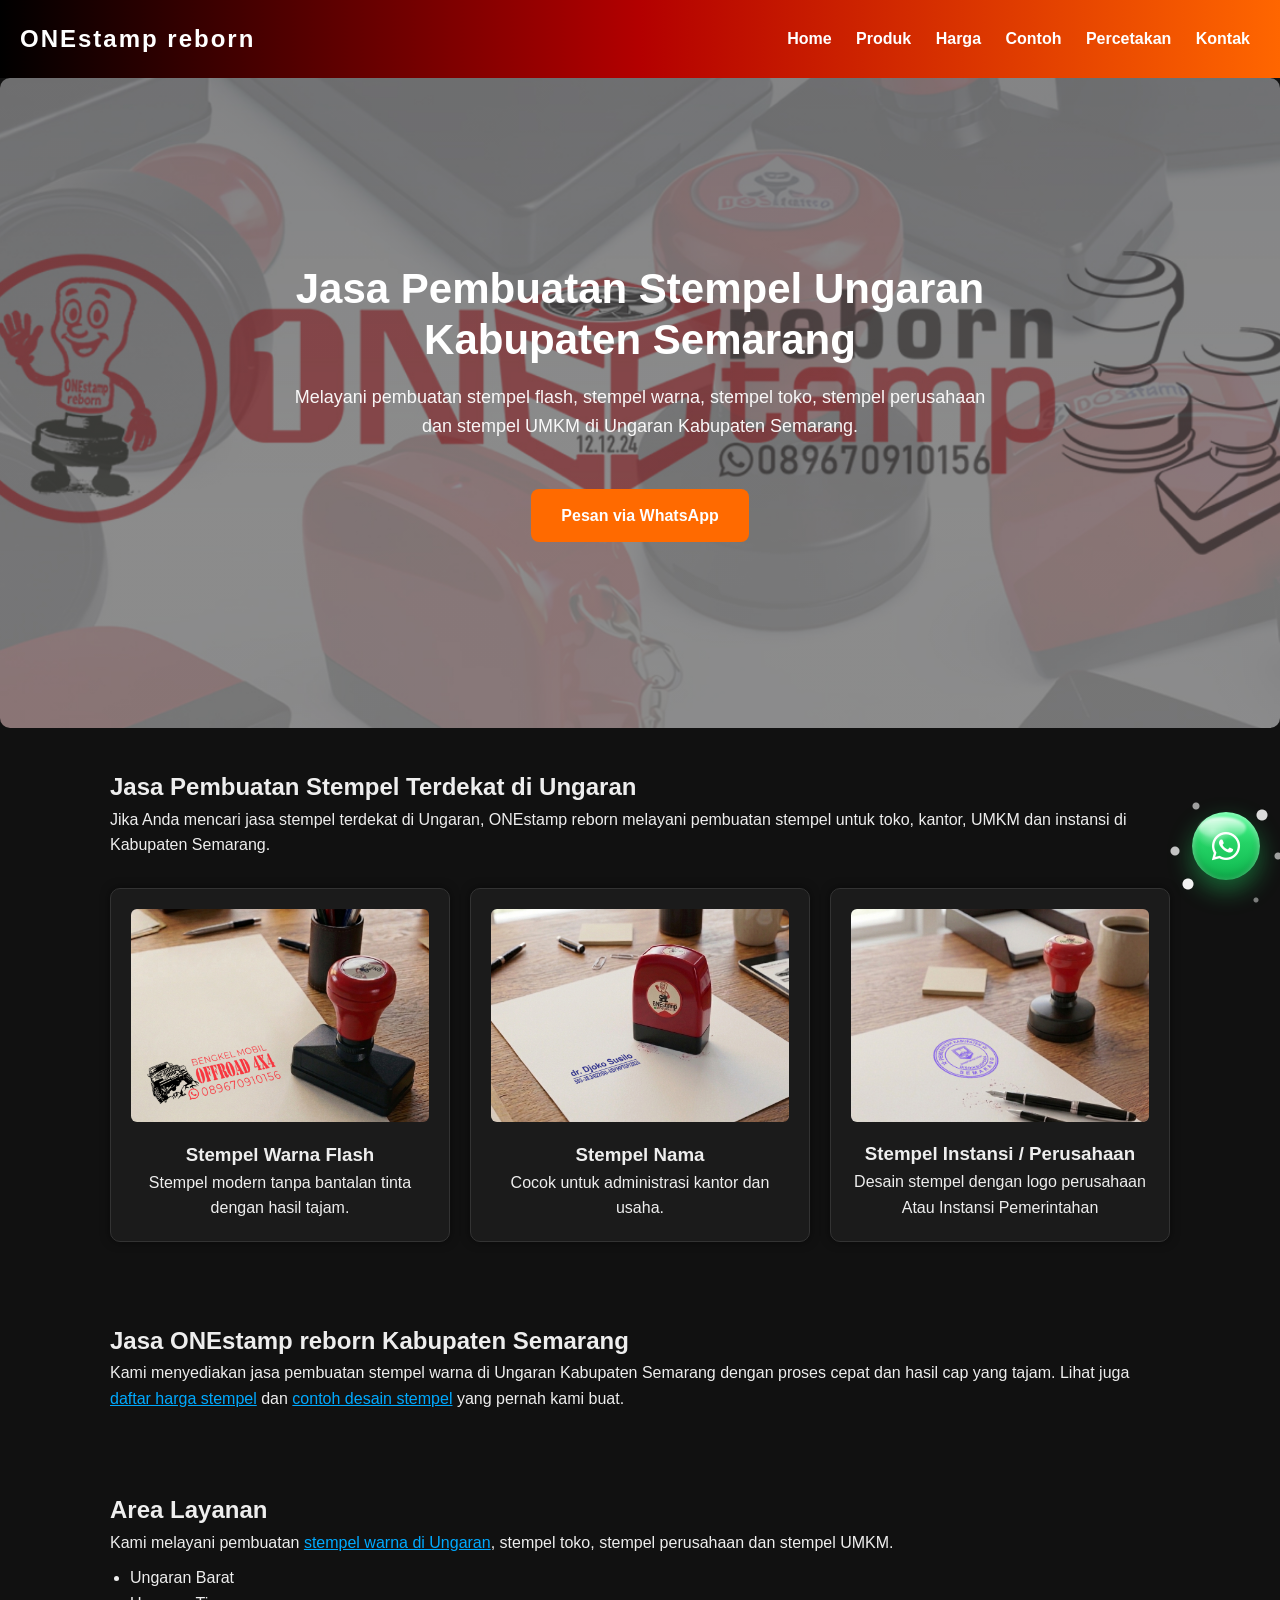
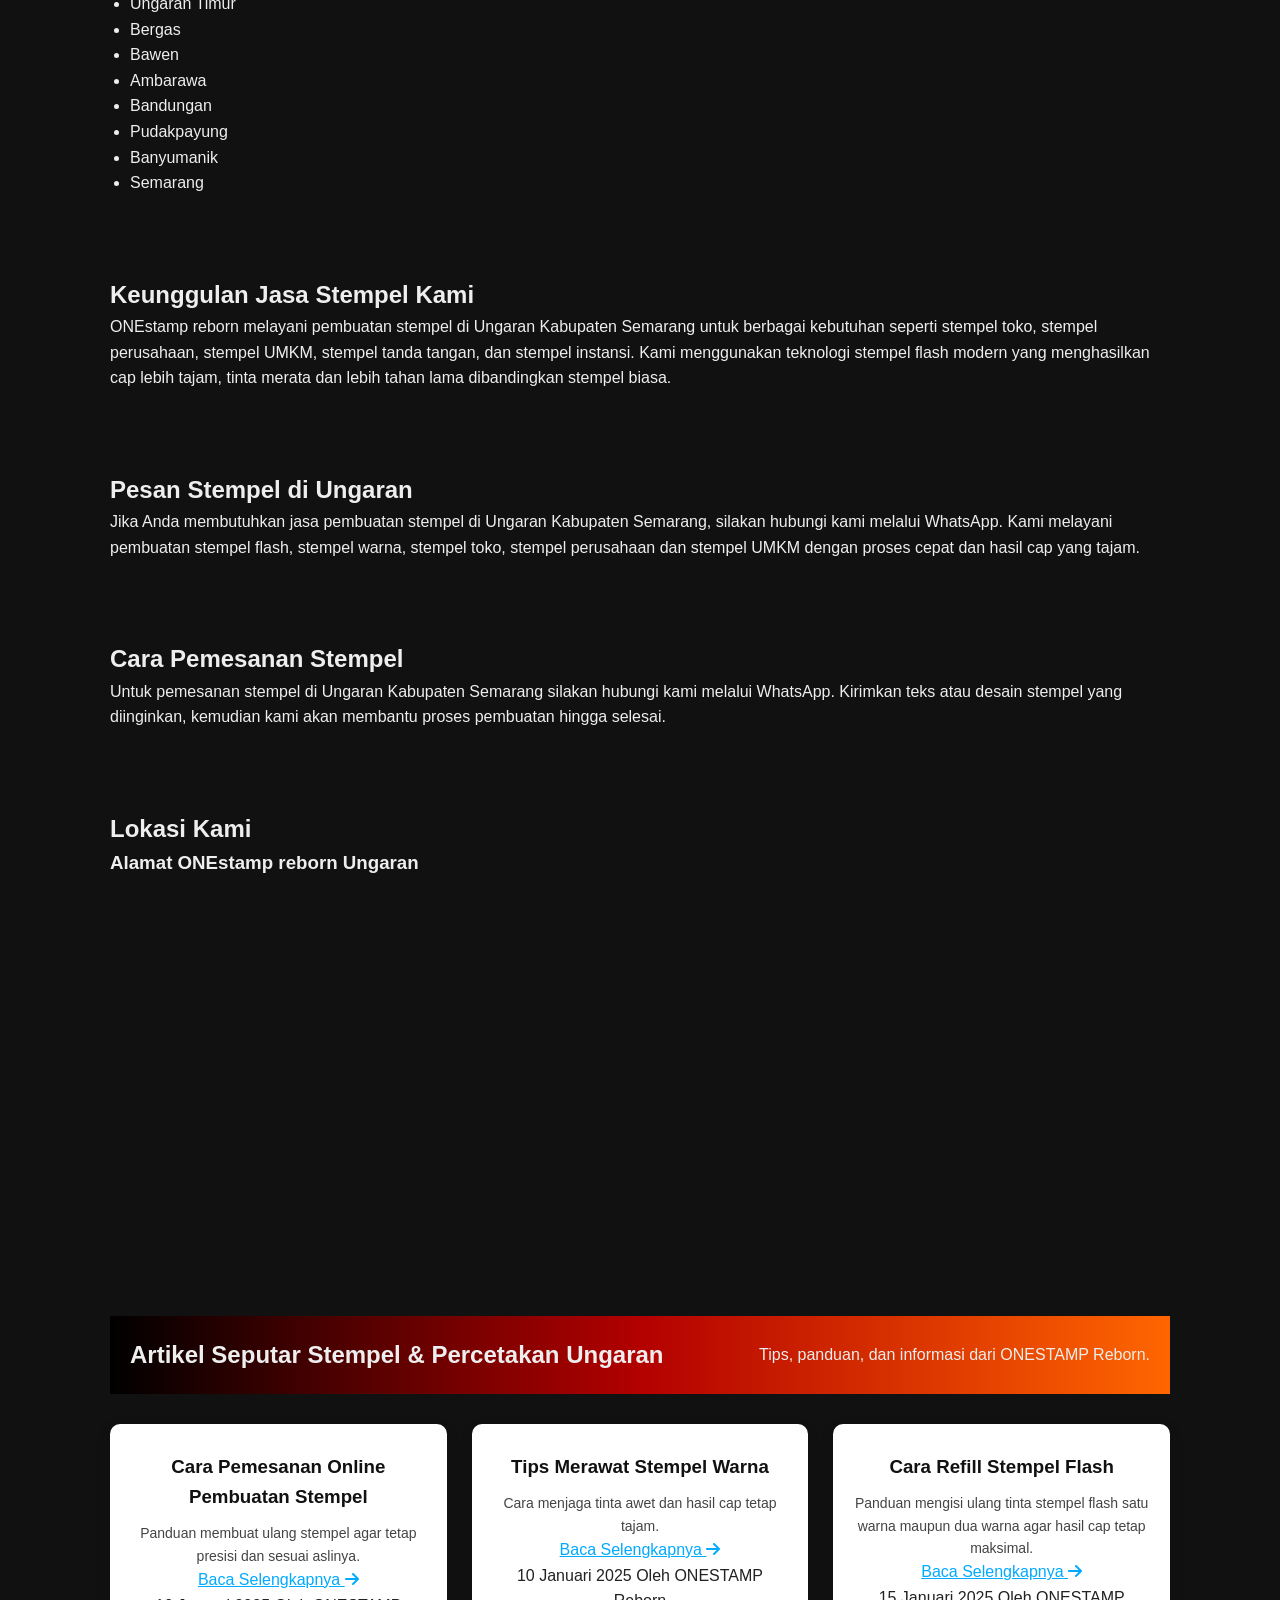
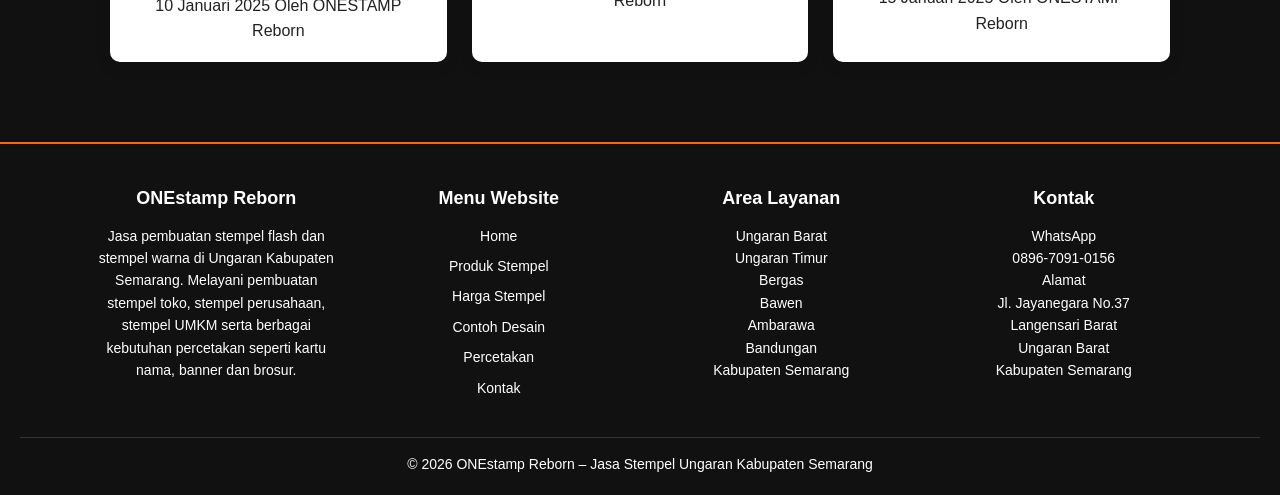
<file: index.html>
<!DOCTYPE html>
<html lang="id" dir="ltr">
<head>

<meta charset="UTF-8">
<meta name="viewport" content="width=device-width, initial-scale=1.0">
<meta property="og:title" content="Jasa Pembuatan Stempel Warna di Ungaran">
<meta property="og:description" content="Melayani pembuatan stempel flash, stempel toko, stempel perusahaan dan stempel UMKM di Kabupaten Semarang. Proses cepat dan hasil tajam.">
<meta property="og:image" content="https://stempelungaran.my.id/images/stempel-preview.jpg">
<meta property="og:url" content="https://stempelungaran.my.id/">
<meta property="og:type" content="website">
<meta property="og:site_name" content="ONEstamp reborn">
<meta name="twitter:card" content="summary_large_image">
<meta name="twitter:title" content="Jasa Pembuatan Stempel Warna di Ungaran">
<meta name="twitter:description" content="Jasa pembuatan stempel flash dan stempel usaha di Ungaran Kabupaten Semarang.">
<meta name="twitter:image" content="https://stempelungaran.my.id/images/stempel-preview.jpg">
<link rel="icon" href="/images/favicon.png" type="image/png">
<meta property="og:image:width" content="1200">
<meta property="og:image:height" content="630">
<meta name="author" content="ONEstamp reborn">
<meta property="og:locale" content="id_ID">
<meta name="theme-color" content="#c40000">
<meta name="geo.region" content="ID-JT">
<meta name="geo.placename" content="Ungaran, Kabupaten Semarang">
<meta name="geo.position" content="-7.139;110.405">
<meta name="ICBM" content="-7.139,110.405">
<meta name="keywords" content="stempel ungaran, jasa stempel ungaran, buat stempel kabupaten semarang, stempel flash ungaran, stempel warna ungaran">

<title>Jasa Pembuatan Stempel Ungaran | Stempel Warna & Flash Kabupaten Semarang</title>

<meta name="description" content="Jasa pembuatan stempel warna dan stempel flash di Ungaran Kabupaten Semarang. Proses cepat, hasil tajam, cocok untuk usaha, kantor dan UMKM.">

<link rel="preload" href="style.css" as="style" onload="this.onload=null;this.rel='stylesheet'">
<noscript><link rel="stylesheet" href="style.css"></noscript>

<link rel="canonical" href="https://stempelungaran.my.id/">
<link rel="sitemap" type="application/xml" title="Sitemap" href="/sitemap.xml">
<link rel="preconnect" href="https://wa.me">
<link rel="apple-touch-icon" href="/images/favicon.png">
<link rel="alternate" hreflang="id" href="https://stempelungaran.my.id/">
<link rel="preconnect" href="https://stempelungaran.my.id">
<link rel="stylesheet" href="https://cdnjs.cloudflare.com/ajax/libs/font-awesome/6.5.0/css/all.min.css">
<link rel="manifest" href="/manifest.json">
<meta name="robots" content="index, follow, max-image-preview:large">
<link rel="preconnect" href="https://www.google.com">
<link rel="preconnect" href="https://maps.googleapis.com">
<link rel="preconnect" href="https://fonts.gstatic.com" crossorigin>


</head>

<body>

<header>

<div class="logo">
ONEstamp reborn
</div>

<nav>

<a href="/">Home</a>

<a href="stempel-warna-ungaran.html">Produk</a>

<a href="harga-stempel-ungaran.html">Harga</a>

<a href="contoh-desain-stempel.html">Contoh</a>

<a href="jasa-cetak-ungaran.html">Percetakan</a>

<a href="kontak-stempel-ungaran.html">Kontak</a>

</nav>

</header>


<section class="hero">

<div class="hero-content">

<h1>Jasa Pembuatan Stempel Ungaran Kabupaten Semarang</h1>

<p>
Melayani pembuatan stempel flash, stempel warna,
stempel toko, stempel perusahaan dan stempel UMKM
di Ungaran Kabupaten Semarang.
</p>

<a class="btn" href="https://wa.me/6289670910156">
Pesan via WhatsApp
</a>

</div>

</section>


<section class="container">

<h2>Jasa Pembuatan Stempel Terdekat di Ungaran</h2>

<p>Jika Anda mencari jasa stempel terdekat di Ungaran,
ONEstamp reborn melayani pembuatan stempel
untuk toko, kantor, UMKM dan instansi
di Kabupaten Semarang.
</p>

<div class="grid">

<div class="card">

<img src="images/stempel1.jpg" alt="jasa pembuatan stempel flash warna di Ungaran Kabupaten Semarang" loading="lazy">

<h3>Stempel Warna Flash</h3>

<p>
Stempel modern tanpa bantalan tinta dengan hasil tajam.
</p>

</div>


<div class="card">

<img src="images/stempel2.jpg" alt="jasa pembuatan stempel nama untuk kantor dan usaha di Ungaran" loading="lazy">

<h3>Stempel Nama</h3>

<p>
Cocok untuk administrasi kantor dan usaha.
</p>

</div>


<div class="card">

<img src="images/stempel3.jpg" alt="stempel perusahaan dan instansi di semarang" loading="lazy">

<h3>Stempel Instansi / Perusahaan</h3>

<p>
Desain stempel dengan logo perusahaan Atau Instansi Pemerintahan
</p>

</div>

</div>

</section>


<section class="container">

<h2>Jasa ONEstamp reborn Kabupaten Semarang</h2>

<p>
Kami menyediakan jasa pembuatan stempel warna di
Ungaran Kabupaten Semarang dengan proses cepat
dan hasil cap yang tajam.

Lihat juga <a href="harga-stempel-ungaran.html">daftar harga stempel</a>
dan <a href="contoh-desain-stempel.html">contoh desain stempel</a>
yang pernah kami buat.
</p>

</section>


<section class="container">

<h2>Area Layanan</h2>

<p>
Kami melayani pembuatan 
<a href="stempel-warna-ungaran.html">stempel warna di Ungaran</a>,
stempel toko, stempel perusahaan dan stempel UMKM.
</p>

<ul>

<li>Ungaran Barat</li>

<li>Ungaran Timur</li>

<li>Bergas</li>

<li>Bawen</li>

<li>Ambarawa</li>

<li>Bandungan</li>

<li>Pudakpayung</li>

<li>Banyumanik</li>

<li>Semarang</li>

</ul>

</section>

<section class="container">

<h2>Keunggulan Jasa Stempel Kami</h2>

<p>
ONEstamp reborn melayani pembuatan stempel di Ungaran
Kabupaten Semarang untuk berbagai kebutuhan seperti
stempel toko, stempel perusahaan, stempel UMKM,
stempel tanda tangan, dan stempel instansi.

Kami menggunakan teknologi stempel flash modern
yang menghasilkan cap lebih tajam, tinta merata
dan lebih tahan lama dibandingkan stempel biasa.
</p>

</section>

<section class="container">

<h2>Pesan Stempel di Ungaran</h2>

<p>
Jika Anda membutuhkan jasa pembuatan stempel di Ungaran
Kabupaten Semarang, silakan hubungi kami melalui WhatsApp.
Kami melayani pembuatan stempel flash, stempel warna,
stempel toko, stempel perusahaan dan stempel UMKM
dengan proses cepat dan hasil cap yang tajam.
</p>

</section>

<section class="container">

<h2>Cara Pemesanan Stempel</h2>

<p>
Untuk pemesanan stempel di Ungaran Kabupaten Semarang
silakan hubungi kami melalui WhatsApp. Kirimkan teks
atau desain stempel yang diinginkan, kemudian kami
akan membantu proses pembuatan hingga selesai.
</p>

</section>

<section class="container">

<h2>Lokasi Kami</h2>

<h3>Alamat ONEstamp reborn Ungaran</h3>

<iframe loading="lazy"
src="https://www.google.com/maps/embed?pb=!1m18!1m12!1m3!1d2384.0334708642067!2d110.40813708754071!3d-7.162396564979357!2m3!1f0!2f0!3f0!3m2!1i1024!2i768!4f13.1!3m3!1m2!1s0x2e708959eba2f8af%3A0x3d844cdf1091f2a6!2sONE%20stamp%20reborn(%20Jasa%20Pembuatan%20Stempel%20Warna%20%26%20Digital%20Printing)!5e1!3m2!1sid!2sid!4v1772932985957!5m2!1sid!2sid"
width="100%"
height="350"
style="border:0;"
allowfullscreen=""
loading="lazy"
referrerpolicy="no-referrer-when-downgrade">
</iframe>

</section>

<section class="section" id="artikel">
  <div class="container">
    <header class="section-header">
      <h2>Artikel Seputar Stempel & Percetakan Ungaran</h2>
      <p>Tips, panduan, dan informasi dari ONESTAMP Reborn.</p>
    </header>
    <div class="services-grid">
      <article class="service-card">
        <h3>Cara Pemesanan Online Pembuatan Stempel</h3>
        <p>Panduan membuat ulang stempel agar tetap presisi dan sesuai aslinya.</p>
        <a href="artikel/duplikat-stempel.html" class="link-artikel btn-article">
        Baca Selengkapnya <i class="fa-solid fa-arrow-right"></i>
    </a>
			<div class="card-footer">
			<time datetime="2025-01-10">10 Januari 2025</time>
			<span class="author">Oleh ONESTAMP Reborn</span>
			</div>
      </article>
      <article class="service-card">
        <h3>Tips Merawat Stempel Warna</h3>
        <p>Cara menjaga tinta awet dan hasil cap tetap tajam.</p>
        <a href="artikel/tips-merawat.html" class="link-artikel btn-article">
        Baca Selengkapnya <i class="fa-solid fa-arrow-right"></i>
    </a>
		<div class="card-footer">
		<time datetime="2025-01-10">10 Januari 2025</time>
		<span class="author">Oleh ONESTAMP Reborn</span>
		</div>
      </article>
		<article class="service-card">
		<h3>Cara Refill Stempel Flash</h3>
		<p>Panduan mengisi ulang tinta stempel flash satu warna maupun dua warna agar hasil cap tetap maksimal.</p>
		<a href="artikel/cara-refill-stempel-flash.html" class="link-artikel btn-article">
		Baca Selengkapnya <i class="fa-solid fa-arrow-right"></i>
		</a>
		<div class="card-footer">
		<time datetime="2025-01-15">15 Januari 2025</time>
		<span class="author">Oleh ONESTAMP Reborn</span>
		</div>
	  </article>
    </div>
  </div>
</section>

<footer class="footer">

<div class="footer-container">

<div class="footer-col">

<h3>ONEstamp Reborn</h3>

<p>
Jasa pembuatan stempel flash dan stempel warna di Ungaran
Kabupaten Semarang. Melayani pembuatan stempel toko,
stempel perusahaan, stempel UMKM serta berbagai kebutuhan
percetakan seperti kartu nama, banner dan brosur.
</p>

</div>


<div class="footer-col">

<h3>Menu Website</h3>

<ul>

<li><a href="/">Home</a></li>

<li><a href="/stempel-warna-ungaran.html">Produk Stempel</a></li>

<li><a href="/harga-stempel-ungaran.html">Harga Stempel</a></li>

<li><a href="/contoh-desain-stempel.html">Contoh Desain</a></li>

<li><a href="/jasa-cetak-ungaran.html">Percetakan</a></li>

<li><a href="/kontak-stempel-ungaran.html">Kontak</a></li>

</ul>

</div>


<div class="footer-col">

<h3>Area Layanan</h3>

<p>

Ungaran Barat<br>
Ungaran Timur<br>
Bergas<br>
Bawen<br>
Ambarawa<br>
Bandungan<br>
Kabupaten Semarang

</p>

</div>


<div class="footer-col">

<h3>Kontak</h3>

<p>

WhatsApp<br>
<a href="https://wa.me/6289670910156">0896-7091-0156</a>

</p>

<p>

Alamat<br>
Jl. Jayanegara No.37<br>
Langensari Barat<br>
Ungaran Barat<br>
Kabupaten Semarang

</p>

</div>

</div>


<div class="footer-bottom">

<p>
© 2026 ONEstamp Reborn – Jasa Stempel Ungaran Kabupaten Semarang
</p>

</div>

</footer>

<script type="application/ld+json">
{
 "@context": "https://schema.org",
 "@type": "LocalBusiness",
 "@id": "https://stempelungaran.my.id/#business",
 "name": "ONEstamp reborn",
 "url": "https://stempelungaran.my.id/",
 "image": "https://stempelungaran.my.id/images/stempel-preview.jpg",
 "description": "Jasa pembuatan stempel warna dan stempel flash di Ungaran Kabupaten Semarang. Melayani stempel toko, perusahaan, UMKM dan instansi dengan proses cepat dan hasil cap tajam.",
 "telephone": "+6289670910156",

 "priceRange": "$",

 "address": {
   "@type": "PostalAddress",
   "streetAddress": "Jl. Jayanegara No.37",
   "addressLocality": "Ungaran",
   "addressRegion": "Jawa Tengah",
   "postalCode": "50511",
   "addressCountry": "ID"
 },

 "geo": {
   "@type": "GeoCoordinates",
   "latitude": -7.139,
   "longitude": 110.405
 },

 "areaServed": {
   "@type": "Place",
   "name": "Kabupaten Semarang"
 },

 "openingHoursSpecification": {
   "@type": "OpeningHoursSpecification",
   "dayOfWeek": [
     "Monday",
     "Tuesday",
     "Wednesday",
     "Thursday",
     "Friday",
     "Saturday"
   ],
   "opens": "07:00",
   "closes": "22:00"
 },

 "contactPoint": {
   "@type": "ContactPoint",
   "telephone": "+6289670910156",
   "contactType": "customer service",
   "areaServed": "ID",
   "availableLanguage": "Indonesian"
 },

 "hasOfferCatalog": {
   "@type": "OfferCatalog",
   "name": "Layanan Pembuatan Stempel",
   "itemListElement": [
     {
       "@type": "Offer",
       "itemOffered": {
         "@type": "Service",
         "name": "Pembuatan Stempel Flash"
       }
     },
     {
       "@type": "Offer",
       "itemOffered": {
         "@type": "Service",
         "name": "Pembuatan Stempel Warna"
       }
     },
     {
       "@type": "Offer",
       "itemOffered": {
         "@type": "Service",
         "name": "Stempel Toko dan UMKM"
       }
     },
     {
       "@type": "Offer",
       "itemOffered": {
         "@type": "Service",
         "name": "Stempel Perusahaan dan Instansi"
       }
     }
   ]
 },

 "sameAs": [
   "https://www.facebook.com/61563639020009"
 ]
}
</script>

<a href="https://wa.me/6289670910156?text=Halo%20saya%20ingin%20pesan%20stempel"
class="floating-wa"
target="_blank"
rel="noopener"
aria-label="Hubungi jasa pembuatan stempel di Ungaran melalui WhatsApp">
<i class="fab fa-whatsapp"></i>
</a>

<script>
if ('serviceWorker' in navigator) {
  navigator.serviceWorker.register('/service-worker.js')
    .then(function() {
      console.log('Service Worker aktif');
    });
}
</script>
</body>
</html>
</file>
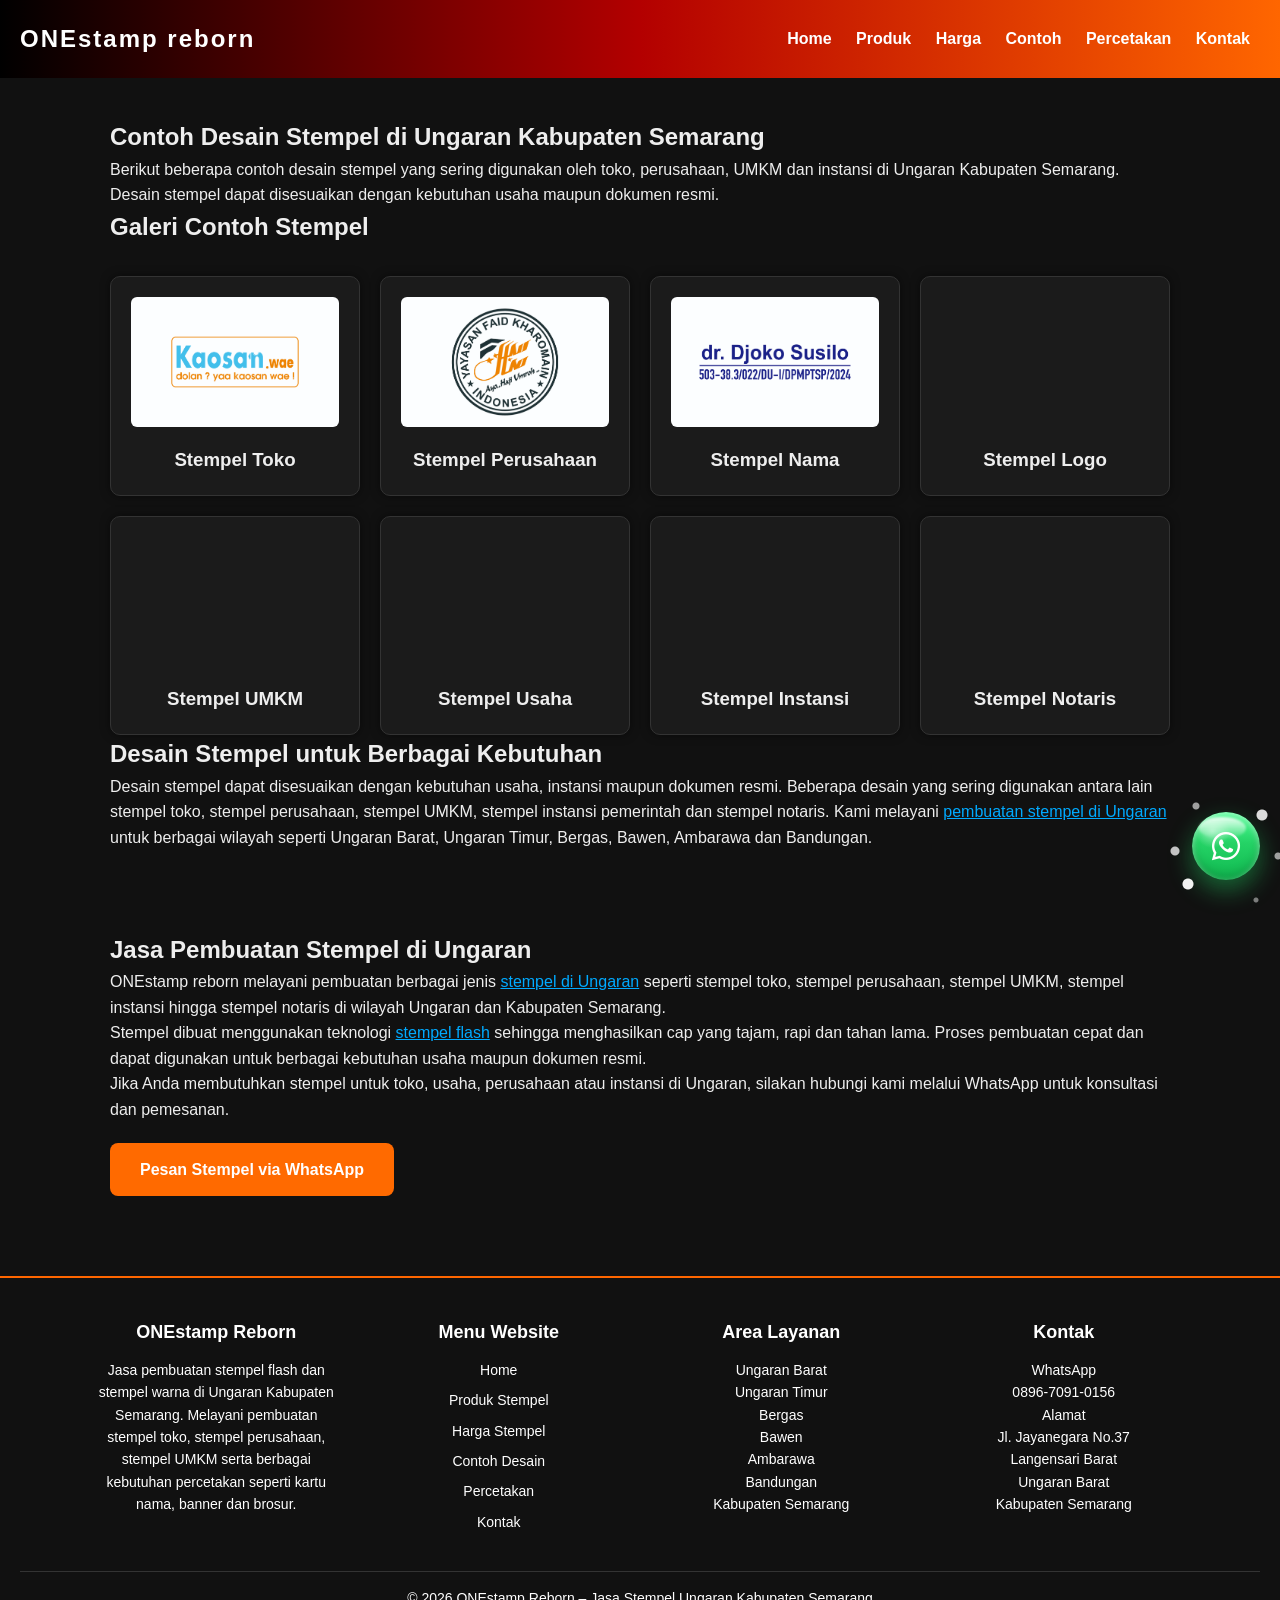
<file: contoh-desain-stempel.html>
<!DOCTYPE html>
<html lang="id">

<head>

<meta charset="UTF-8">
<meta name="viewport" content="width=device-width, initial-scale=1.0">
<meta name="robots" content="index, follow">

<link rel="canonical" href="https://stempelungaran.my.id/contoh-desain-stempel.html">

<meta property="og:title" content="Contoh Desain Stempel Ungaran | Stempel Toko & Perusahaan">
<meta property="og:description" content="Contoh desain stempel toko, perusahaan, UMKM dan instansi di Ungaran Kabupaten Semarang. Jasa pembuatan stempel flash hasil tajam.">
<meta property="og:image" content="https://stempelungaran.my.id/images/stempel-preview.jpg">
<meta property="og:url" content="https://stempelungaran.my.id/contoh-desain-stempel.html">
<meta property="og:type" content="website">
<meta property="og:site_name" content="ONEstamp reborn">
<meta name="twitter:card" content="summary_large_image">
<meta name="twitter:title" content="Contoh Desain Stempel Ungaran">
<meta name="twitter:description" content="Contoh desain stempel toko, perusahaan, UMKM dan instansi di Ungaran Kabupaten Semarang.">
<meta name="twitter:image" content="https://stempelungaran.my.id/images/stempel-preview.jpg">

<link rel="icon" href="/images/favicon.png" type="image/png">

<title>Contoh Desain Stempel Ungaran | Stempel Toko, Perusahaan & UMKM Kabupaten Semarang</title>

<meta name="description" content="Lihat contoh desain stempel toko, perusahaan, UMKM, instansi dan notaris di Ungaran Kabupaten Semarang. Jasa pembuatan stempel flash hasil tajam dan proses cepat.">

<meta name="keywords" content="contoh desain stempel ungaran, stempel toko ungaran, stempel perusahaan kabupaten semarang, stempel umkm ungaran">

<link rel="preload" href="style.css" as="style" onload="this.onload=null;this.rel='stylesheet'">
<noscript><link rel="stylesheet" href="style.css"></noscript>
<link rel="stylesheet" href="https://cdnjs.cloudflare.com/ajax/libs/font-awesome/6.5.0/css/all.min.css">

</head>

<body>

<header>

<div class="logo">
ONEstamp reborn
</div>

<nav>

<a href="/">Home</a>

<a href="stempel-warna-ungaran.html">Produk</a>

<a href="harga-stempel-ungaran.html">Harga</a>

<a href="contoh-desain-stempel.html">Contoh</a>

<a href="jasa-cetak-ungaran.html">Percetakan</a>

<a href="kontak-stempel-ungaran.html">Kontak</a>

</nav>

</header>


<section class="container">

<h1>Contoh Desain Stempel di Ungaran Kabupaten Semarang</h1>

<p>

Berikut beberapa contoh desain stempel yang sering digunakan oleh
toko, perusahaan, UMKM dan instansi di Ungaran Kabupaten Semarang.
Desain stempel dapat disesuaikan dengan kebutuhan usaha maupun
dokumen resmi.

</p>

<h2>Galeri Contoh Stempel</h2>


<div class="grid">

<div class="card">
<img loading="lazy"
decoding="async" src="images/contoh1.jpg" alt="contoh stempel toko untuk usaha di Ungaran Kabupaten Semarang"> 
<h3>Stempel Toko</h3>
</div>

<div class="card">
<img loading="lazy"
decoding="async" src="images/contoh2.jpg" alt="contoh desain stempel perusahaan kabupaten semarang">
<h3>Stempel Perusahaan</h3>
</div>

<div class="card">
<img loading="lazy"
decoding="async" src="images/contoh3.jpg" alt="contoh stempel nama usaha">
<h3>Stempel Nama</h3>
</div>

<div class="card">
<img loading="lazy"
decoding="async" src="images/contoh4.jpg" alt="stempel logo perusahaan ungaran">
<h3>Stempel Logo</h3>
</div>

<div class="card">
<img loading="lazy"
decoding="async" src="images/contoh5.jpg" alt="stempel umkm kabupaten semarang">
<h3>Stempel UMKM</h3>
</div>

<div class="card">
<img loading="lazy"
decoding="async" src="images/contoh6.jpg" alt="contoh stempel usaha di ungaran kabupaten semarang">
<h3>Stempel Usaha</h3>
</div>

<div class="card">
<img loading="lazy"
decoding="async" src="images/contoh7.jpg" alt="stempel instansi pemerintah">
<h3>Stempel Instansi</h3>
</div>

<div class="card">
<img loading="lazy"
decoding="async" src="images/contoh8.jpg" alt="stempel notaris kabupaten semarang">
<h3>Stempel Notaris</h3>
</div>

</div>

<h2>Desain Stempel untuk Berbagai Kebutuhan</h2>

<p>
Desain stempel dapat disesuaikan dengan kebutuhan usaha,
instansi maupun dokumen resmi. Beberapa desain yang sering
digunakan antara lain stempel toko, stempel perusahaan,
stempel UMKM, stempel instansi pemerintah dan stempel
notaris.

Kami melayani 
<a href="kontak-stempel-ungaran.html">pembuatan stempel di Ungaran</a>
untuk berbagai wilayah seperti Ungaran Barat, Ungaran Timur,
Bergas, Bawen, Ambarawa dan Bandungan.
</p>
</section>
<section class="container">

<h2>Jasa Pembuatan Stempel di Ungaran</h2>

<p>
ONEstamp reborn melayani pembuatan berbagai jenis
<a href="stempel-warna-ungaran.html">stempel di Ungaran</a>
seperti stempel toko, stempel perusahaan, stempel UMKM,
stempel instansi hingga stempel notaris di wilayah
Ungaran dan Kabupaten Semarang.
</p>

<p>
Stempel dibuat menggunakan teknologi 
<a href="stempel-warna-ungaran.html">stempel flash</a>
sehingga menghasilkan cap yang tajam, rapi dan tahan lama.
Proses pembuatan cepat dan dapat digunakan untuk berbagai
kebutuhan usaha maupun dokumen resmi.
</p>

<p>
Jika Anda membutuhkan stempel untuk toko, usaha,
perusahaan atau instansi di Ungaran, silakan hubungi
kami melalui WhatsApp untuk konsultasi dan pemesanan.
</p>

<a class="btn"
href="https://wa.me/6289670910156"
target="_blank"
rel="noopener"
aria-label="Pesan stempel di Ungaran via WhatsApp">
Pesan Stempel via WhatsApp
</a>

</section>

<footer class="footer">

<div class="footer-container">

<div class="footer-col">

<h3>ONEstamp Reborn</h3>

<p>
Jasa pembuatan stempel flash dan stempel warna di Ungaran
Kabupaten Semarang. Melayani pembuatan stempel toko,
stempel perusahaan, stempel UMKM serta berbagai kebutuhan
percetakan seperti kartu nama, banner dan brosur.
</p>

</div>


<div class="footer-col">

<h3>Menu Website</h3>

<ul>

<li><a href="/">Home</a></li>

<li><a href="/stempel-warna-ungaran.html">Produk Stempel</a></li>

<li><a href="/harga-stempel-ungaran.html">Harga Stempel</a></li>

<li><a href="/contoh-desain-stempel.html">Contoh Desain</a></li>

<li><a href="/jasa-cetak-ungaran.html">Percetakan</a></li>

<li><a href="/kontak-stempel-ungaran.html">Kontak</a></li>

</ul>

</div>


<div class="footer-col">

<h3>Area Layanan</h3>

<p>

Ungaran Barat<br>
Ungaran Timur<br>
Bergas<br>
Bawen<br>
Ambarawa<br>
Bandungan<br>
Kabupaten Semarang

</p>

</div>


<div class="footer-col">

<h3>Kontak</h3>

<p>

WhatsApp<br>
<a href="https://wa.me/6289670910156">0896-7091-0156</a>

</p>

<p>

Alamat<br>
Jl. Jayanegara No.37<br>
Langensari Barat<br>
Ungaran Barat<br>
Kabupaten Semarang

</p>

</div>

</div>


<div class="footer-bottom">

<p>
© 2026 ONEstamp Reborn – Jasa Stempel Ungaran Kabupaten Semarang
</p>

</div>

</footer>
<script type="application/ld+json">
{
 "@context": "https://schema.org",
 "@type": "LocalBusiness",
 "name": "ONEstamp reborn",
 "image": "https://stempelungaran.my.id/images/stempel-preview.jpg",
 "address": {
   "@type": "PostalAddress",
   "addressLocality": "Ungaran",
   "addressRegion": "Kabupaten Semarang",
   "addressCountry": "ID"
 },
 "telephone": "+6289670910156",
 "url": "https://stempelungaran.my.id"
}
</script>
<a href="https://wa.me/6289670910156?text=Halo%20saya%20ingin%20pesan%20stempel"
class="floating-wa"
target="_blank"
rel="noopener"
aria-label="Hubungi jasa pembuatan stempel di Ungaran melalui WhatsApp">
<i class="fab fa-whatsapp"></i>
</a>
</body>

</html>
</file>
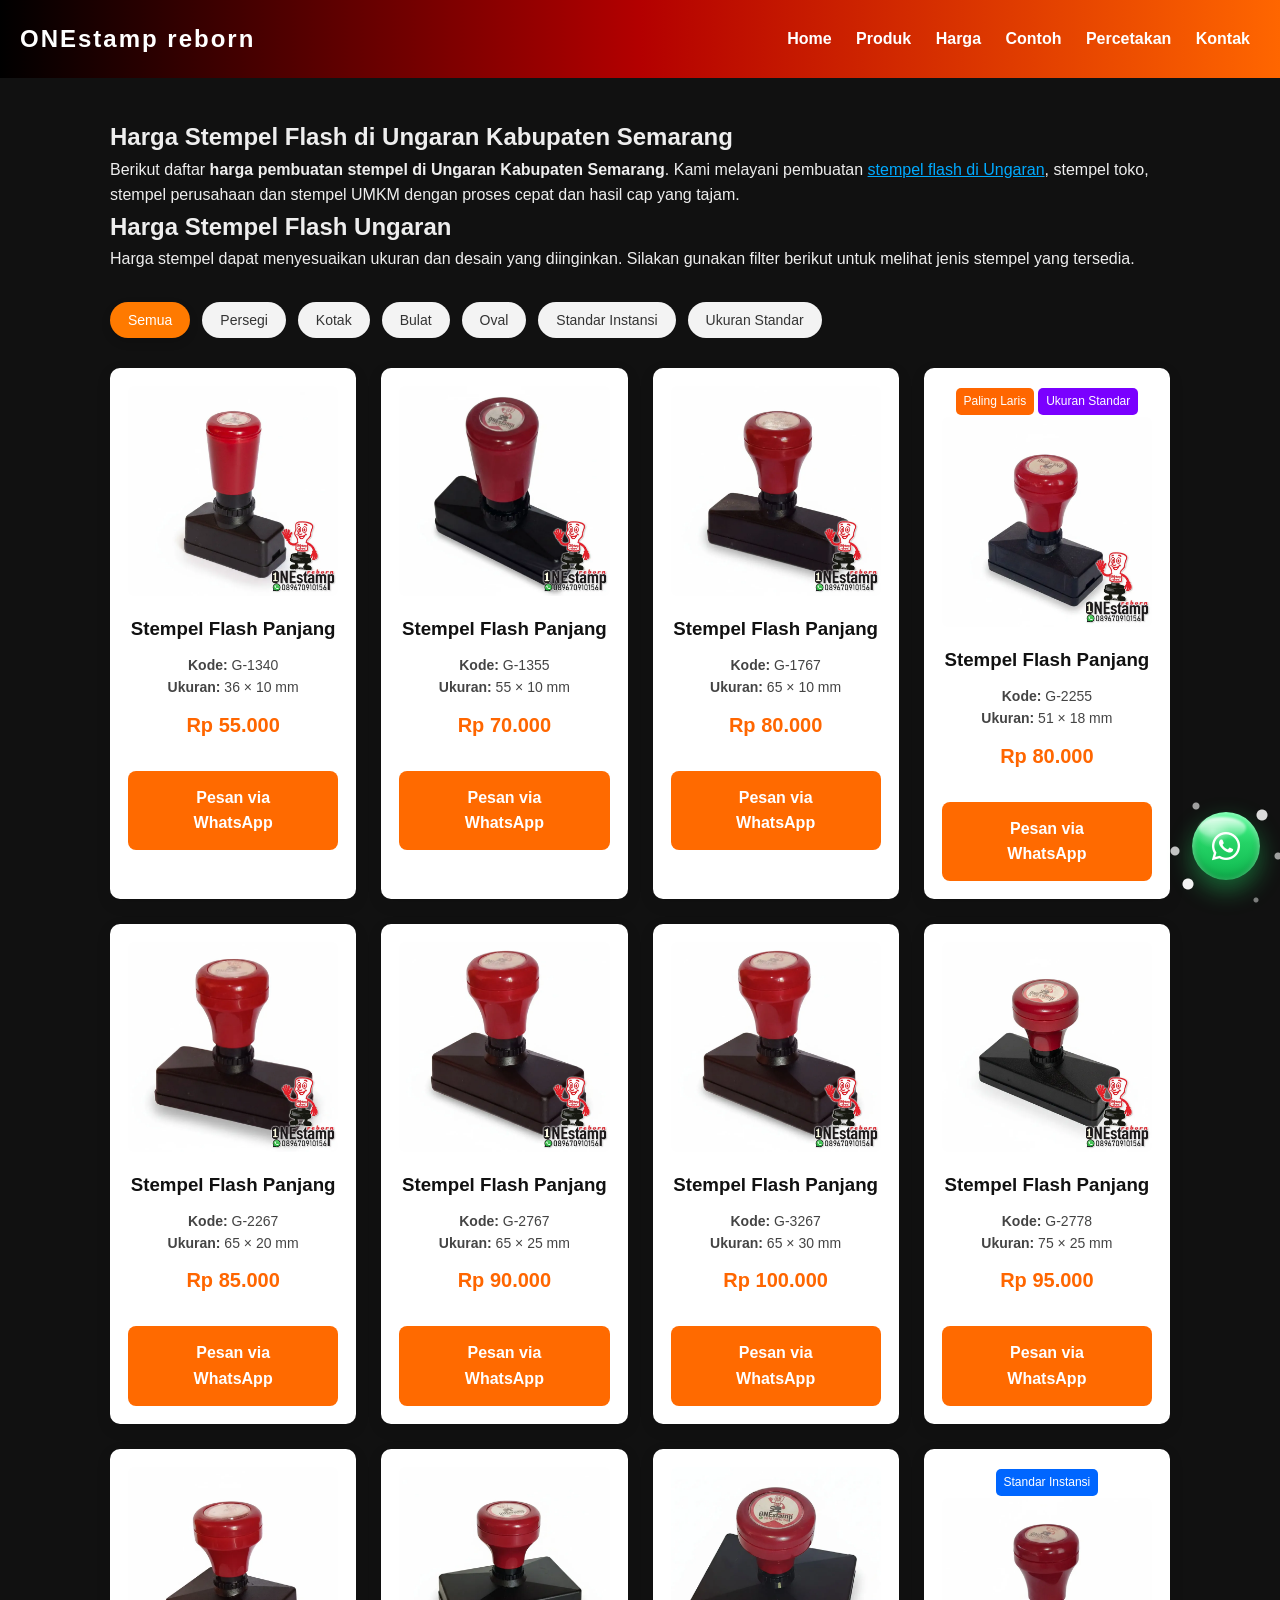
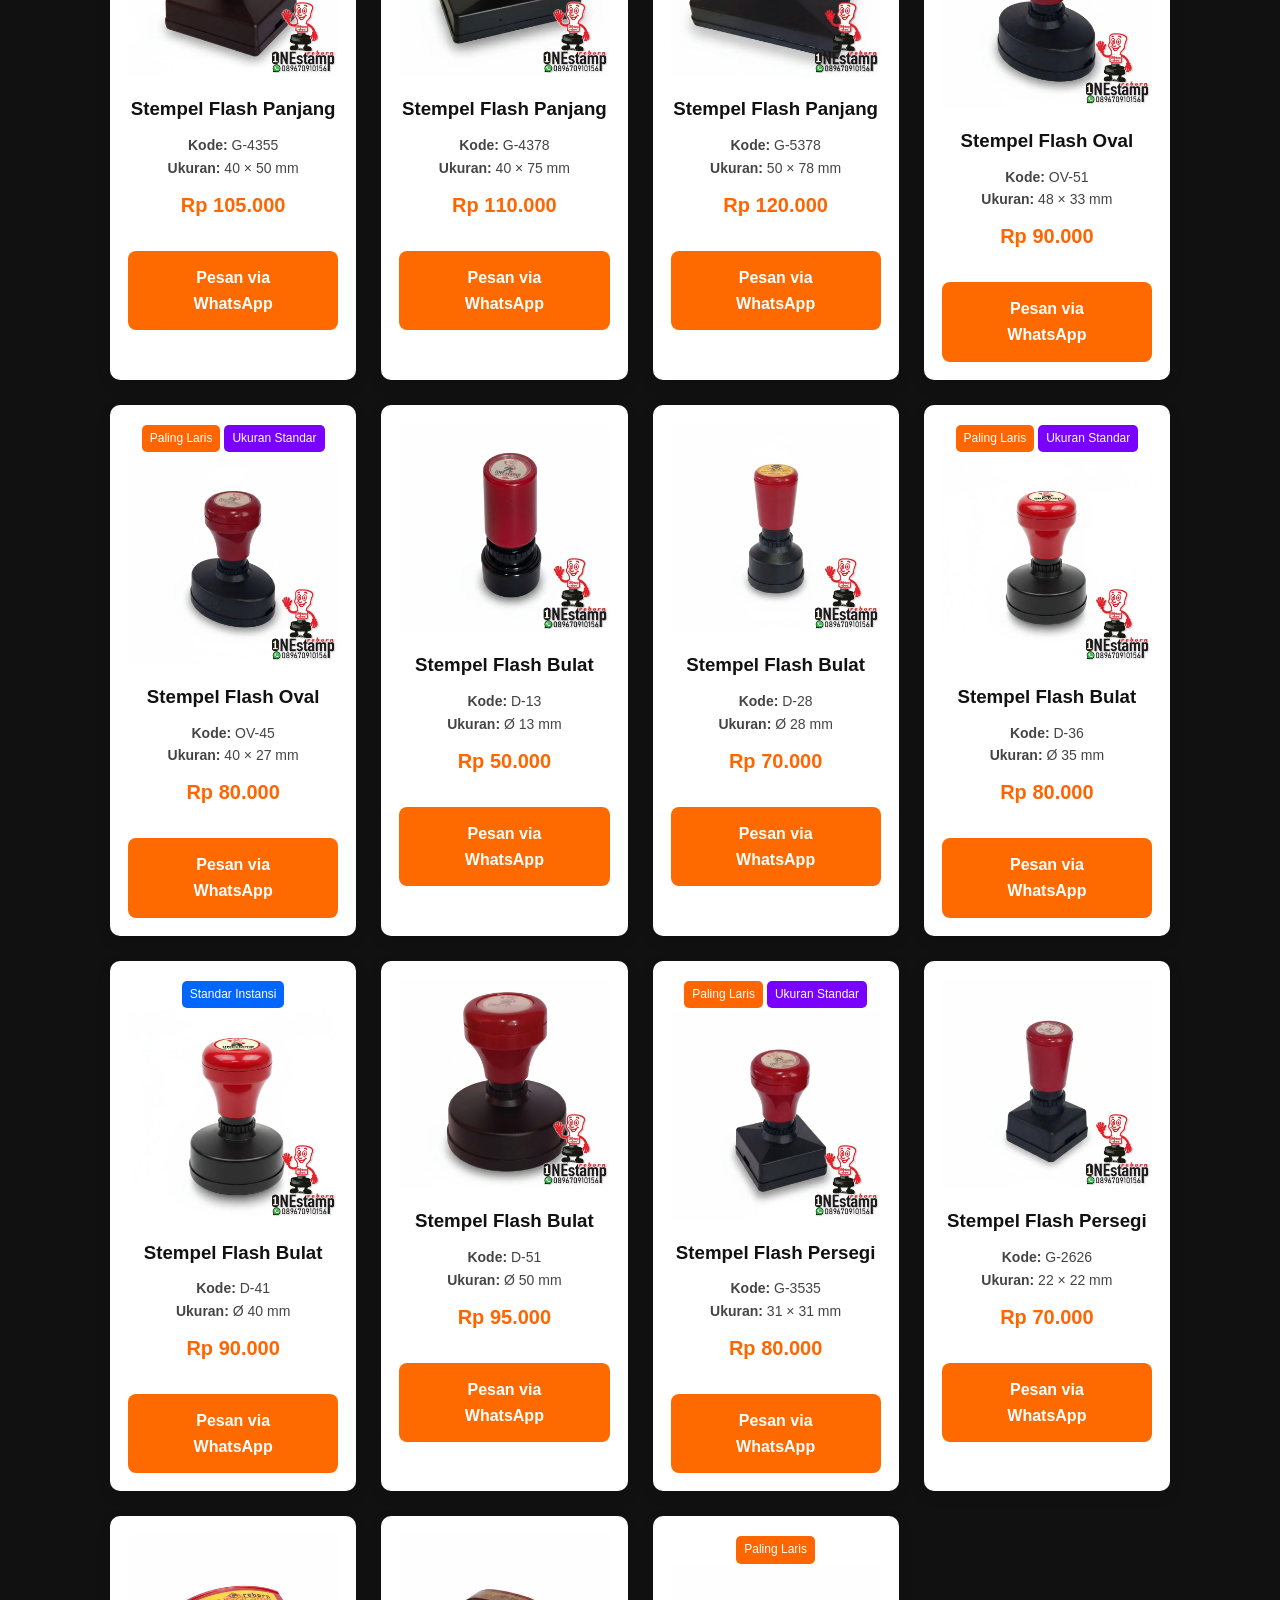
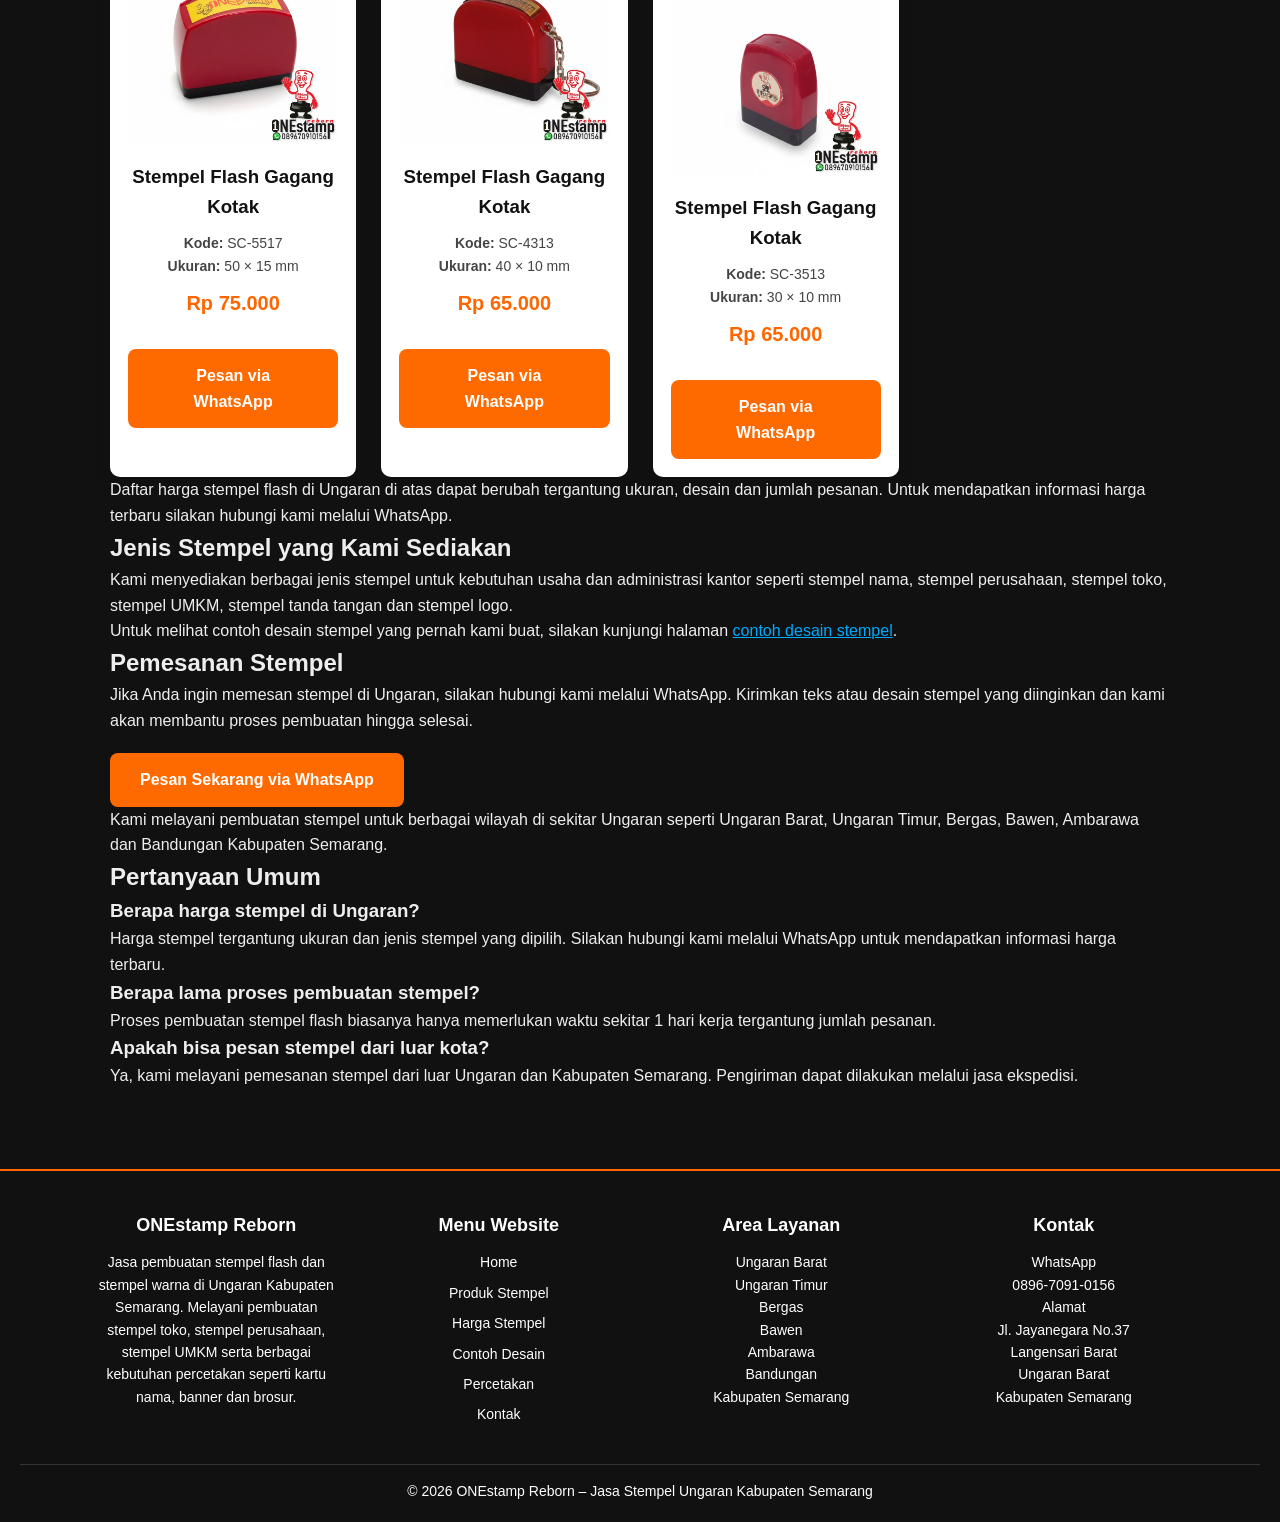
<file: harga-stempel-ungaran.html>
<!DOCTYPE html>
<html lang="id">

<head>
<meta charset="UTF-8">
<meta name="viewport" content="width=device-width, initial-scale=1.0">

<title>Harga Stempel Ungaran | Stempel Flash Kabupaten Semarang</title>

<meta name="description" content="Daftar harga pembuatan stempel flash dan stempel warna di Ungaran Kabupaten Semarang. Proses cepat dan hasil cap tajam untuk usaha, kantor dan UMKM.">
<meta name="robots" content="index, follow">

<link rel="canonical" href="https://stempelungaran.my.id/harga-stempel-ungaran.html">

<meta property="og:title" content="Harga Stempel Ungaran | Stempel Flash Kabupaten Semarang">
<meta property="og:description" content="Lihat daftar harga pembuatan stempel flash dan stempel warna di Ungaran Kabupaten Semarang.">
<meta property="og:type" content="website">
<meta property="og:url" content="https://stempelungaran.my.id/harga-stempel-ungaran.html">
<meta property="og:image" content="https://stempelungaran.my.id/images/stempel-preview.jpg">
<meta name="twitter:card" content="summary_large_image">
<meta name="twitter:image" content="https://stempelungaran.my.id/images/stempel-preview.jpg">
<meta property="og:image:alt" content="Contoh stempel flash Ungaran Kabupaten Semarang">

<link rel="icon" href="/images/favicon.png" type="image/png">

<link rel="preload" href="style.css" as="style" onload="this.onload=null;this.rel='stylesheet'">
<noscript>
<link rel="stylesheet" href="style.css">
</noscript>
<link rel="stylesheet" href="https://cdnjs.cloudflare.com/ajax/libs/font-awesome/6.5.0/css/all.min.css">

</head>

<body>

<header>

<div class="logo">
ONEstamp reborn
</div>

<nav>
<a href="/">Home</a>
<a href="stempel-warna-ungaran.html">Produk</a>
<a href="harga-stempel-ungaran.html">Harga</a>
<a href="contoh-desain-stempel.html">Contoh</a>
<a href="jasa-cetak-ungaran.html">Percetakan</a>
<a href="kontak-stempel-ungaran.html">Kontak</a>
</nav>

</header>


<section class="container">

<h1>Harga Stempel Flash di Ungaran Kabupaten Semarang</h1>

<p>
Berikut daftar <strong>harga pembuatan stempel di Ungaran Kabupaten Semarang</strong>.
Kami melayani pembuatan 
<a href="stempel-warna-ungaran.html">stempel flash di Ungaran</a>,
stempel toko, stempel perusahaan dan stempel UMKM
dengan proses cepat dan hasil cap yang tajam.
</p>

<h2>Harga Stempel Flash Ungaran</h2>

<p>
Harga stempel dapat menyesuaikan ukuran dan desain
yang diinginkan. Silakan gunakan filter berikut
untuk melihat jenis stempel yang tersedia.
</p>


<!-- FILTER -->

<div class="filter-wrap">

<button class="filter-btn active" data-filter="all">Semua</button>
<button class="filter-btn" data-filter="persegi">Persegi</button>
<button class="filter-btn" data-filter="kotak">Kotak</button>
<button class="filter-btn" data-filter="bulat">Bulat</button>
<button class="filter-btn" data-filter="oval">Oval</button>
<button class="filter-btn" data-filter="instansi">Standar Instansi</button>
<button class="filter-btn" data-filter="standar">Ukuran Standar</button>

</div>


<!-- KATALOG -->

<div class="services-grid" id="stempelCatalog">
<!-- produk akan di generate oleh JS -->
</div>

<p>
Daftar harga stempel flash di Ungaran di atas dapat berubah
tergantung ukuran, desain dan jumlah pesanan. Untuk mendapatkan
informasi harga terbaru silakan hubungi kami melalui WhatsApp.
</p>

<h2>Jenis Stempel yang Kami Sediakan</h2>

<p>
Kami menyediakan berbagai jenis stempel untuk kebutuhan usaha
dan administrasi kantor seperti stempel nama, stempel perusahaan,
stempel toko, stempel UMKM, stempel tanda tangan dan stempel logo.
</p>

<p>
Untuk melihat contoh desain stempel yang pernah kami buat,
silakan kunjungi halaman
<a href="contoh-desain-stempel.html">contoh desain stempel</a>.
</p>



<h2>Pemesanan Stempel</h2>

<p>
Jika Anda ingin memesan stempel di Ungaran,
silakan hubungi kami melalui WhatsApp.
Kirimkan teks atau desain stempel yang diinginkan
dan kami akan membantu proses pembuatan hingga selesai.
</p>

<a class="btn"
href="https://wa.me/6289670910156"
target="_blank"
rel="noopener"
aria-label="Pesan stempel di Ungaran via WhatsApp">
Pesan Sekarang via WhatsApp
</a>

<p>
Kami melayani pembuatan stempel untuk berbagai wilayah
di sekitar Ungaran seperti Ungaran Barat, Ungaran Timur,
Bergas, Bawen, Ambarawa dan Bandungan Kabupaten Semarang.
</p>



<h2>Pertanyaan Umum</h2>

<h3>Berapa harga stempel di Ungaran?</h3>

<p>
Harga stempel tergantung ukuran dan jenis stempel yang dipilih.
Silakan hubungi kami melalui WhatsApp untuk mendapatkan
informasi harga terbaru.
</p>


<h3>Berapa lama proses pembuatan stempel?</h3>

<p>
Proses pembuatan stempel flash biasanya hanya memerlukan
waktu sekitar 1 hari kerja tergantung jumlah pesanan.
</p>


<h3>Apakah bisa pesan stempel dari luar kota?</h3>

<p>
Ya, kami melayani pemesanan stempel dari luar Ungaran
dan Kabupaten Semarang. Pengiriman dapat dilakukan
melalui jasa ekspedisi.
</p>

</section>

<footer class="footer">

<div class="footer-container">

<div class="footer-col">

<h3>ONEstamp Reborn</h3>

<p>
Jasa pembuatan stempel flash dan stempel warna di Ungaran
Kabupaten Semarang. Melayani pembuatan stempel toko,
stempel perusahaan, stempel UMKM serta berbagai kebutuhan
percetakan seperti kartu nama, banner dan brosur.
</p>

</div>


<div class="footer-col">

<h3>Menu Website</h3>

<ul>

<li><a href="/">Home</a></li>

<li><a href="/stempel-warna-ungaran.html">Produk Stempel</a></li>

<li><a href="/harga-stempel-ungaran.html">Harga Stempel</a></li>

<li><a href="/contoh-desain-stempel.html">Contoh Desain</a></li>

<li><a href="/jasa-cetak-ungaran.html">Percetakan</a></li>

<li><a href="/kontak-stempel-ungaran.html">Kontak</a></li>

</ul>

</div>


<div class="footer-col">

<h3>Area Layanan</h3>

<p>

Ungaran Barat<br>
Ungaran Timur<br>
Bergas<br>
Bawen<br>
Ambarawa<br>
Bandungan<br>
Kabupaten Semarang

</p>

</div>


<div class="footer-col">

<h3>Kontak</h3>

<p>

WhatsApp<br>
<a href="https://wa.me/6289670910156">0896-7091-0156</a>

</p>

<p>

Alamat<br>
Jl. Jayanegara No.37<br>
Langensari Barat<br>
Ungaran Barat<br>
Kabupaten Semarang

</p>

</div>

</div>


<div class="footer-bottom">

<p>
© 2026 ONEstamp Reborn – Jasa Stempel Ungaran Kabupaten Semarang
</p>

</div>

</footer>

<script defer src="data/stempel.js"></script>


<!-- FAQ Schema -->

<script type="application/ld+json">
{
 "@context": "https://schema.org",
 "@type": "FAQPage",
 "@id": "https://stempelungaran.my.id/harga-stempel-ungaran.html#faq",
 "mainEntity": [

 {
 "@type": "Question",
 "name": "Berapa harga stempel di Ungaran?",
 "acceptedAnswer": {
 "@type": "Answer",
 "text": "Harga stempel flash di Ungaran tergantung ukuran, bentuk dan desain yang diinginkan. Untuk mengetahui harga terbaru silakan hubungi kami melalui WhatsApp."
 }
 },

 {
 "@type": "Question",
 "name": "Berapa lama proses pembuatan stempel?",
 "acceptedAnswer": {
 "@type": "Answer",
 "text": "Pembuatan stempel flash biasanya memerlukan waktu sekitar 1 hari kerja tergantung jumlah pesanan dan tingkat kerumitan desain."
 }
 },

 {
 "@type": "Question",
 "name": "Apakah bisa pesan stempel dari luar kota?",
 "acceptedAnswer": {
 "@type": "Answer",
 "text": "Ya, kami melayani pemesanan stempel dari luar Ungaran dan Kabupaten Semarang. Pengiriman dapat dilakukan melalui jasa ekspedisi ke berbagai kota."
 }
 }

 ]
}
</script>

<!-- Local Business Schema -->

<script type="application/ld+json">
{
 "@context": "https://schema.org",
 "@type": "LocalBusiness",
 "@id": "https://stempelungaran.my.id/#business",

 "name": "ONEstamp reborn",
 "url": "https://stempelungaran.my.id",
 "image": "https://stempelungaran.my.id/images/stempel-preview.jpg",

 "telephone": "+6289670910156",
 "priceRange": "$",

 "address": {
   "@type": "PostalAddress",
   "addressLocality": "Ungaran",
   "addressRegion": "Kabupaten Semarang",
   "addressCountry": "ID"
 },

 "areaServed": {
   "@type": "Place",
   "name": "Ungaran Kabupaten Semarang"
 },

 "contactPoint": {
   "@type": "ContactPoint",
   "telephone": "+6289670910156",
   "contactType": "customer service",
   "areaServed": "ID"
 },

 "sameAs": [
   "https://www.facebook.com/profile.php?id=61563639020009"
 ]

}
</script>
<a href="https://wa.me/6289670910156?text=Halo%20saya%20ingin%20pesan%20stempel"
class="floating-wa"
target="_blank"
rel="noopener"
aria-label="Hubungi jasa pembuatan stempel di Ungaran melalui WhatsApp">
<i class="fab fa-whatsapp"></i>
</a>
</body>
</html>
</file>
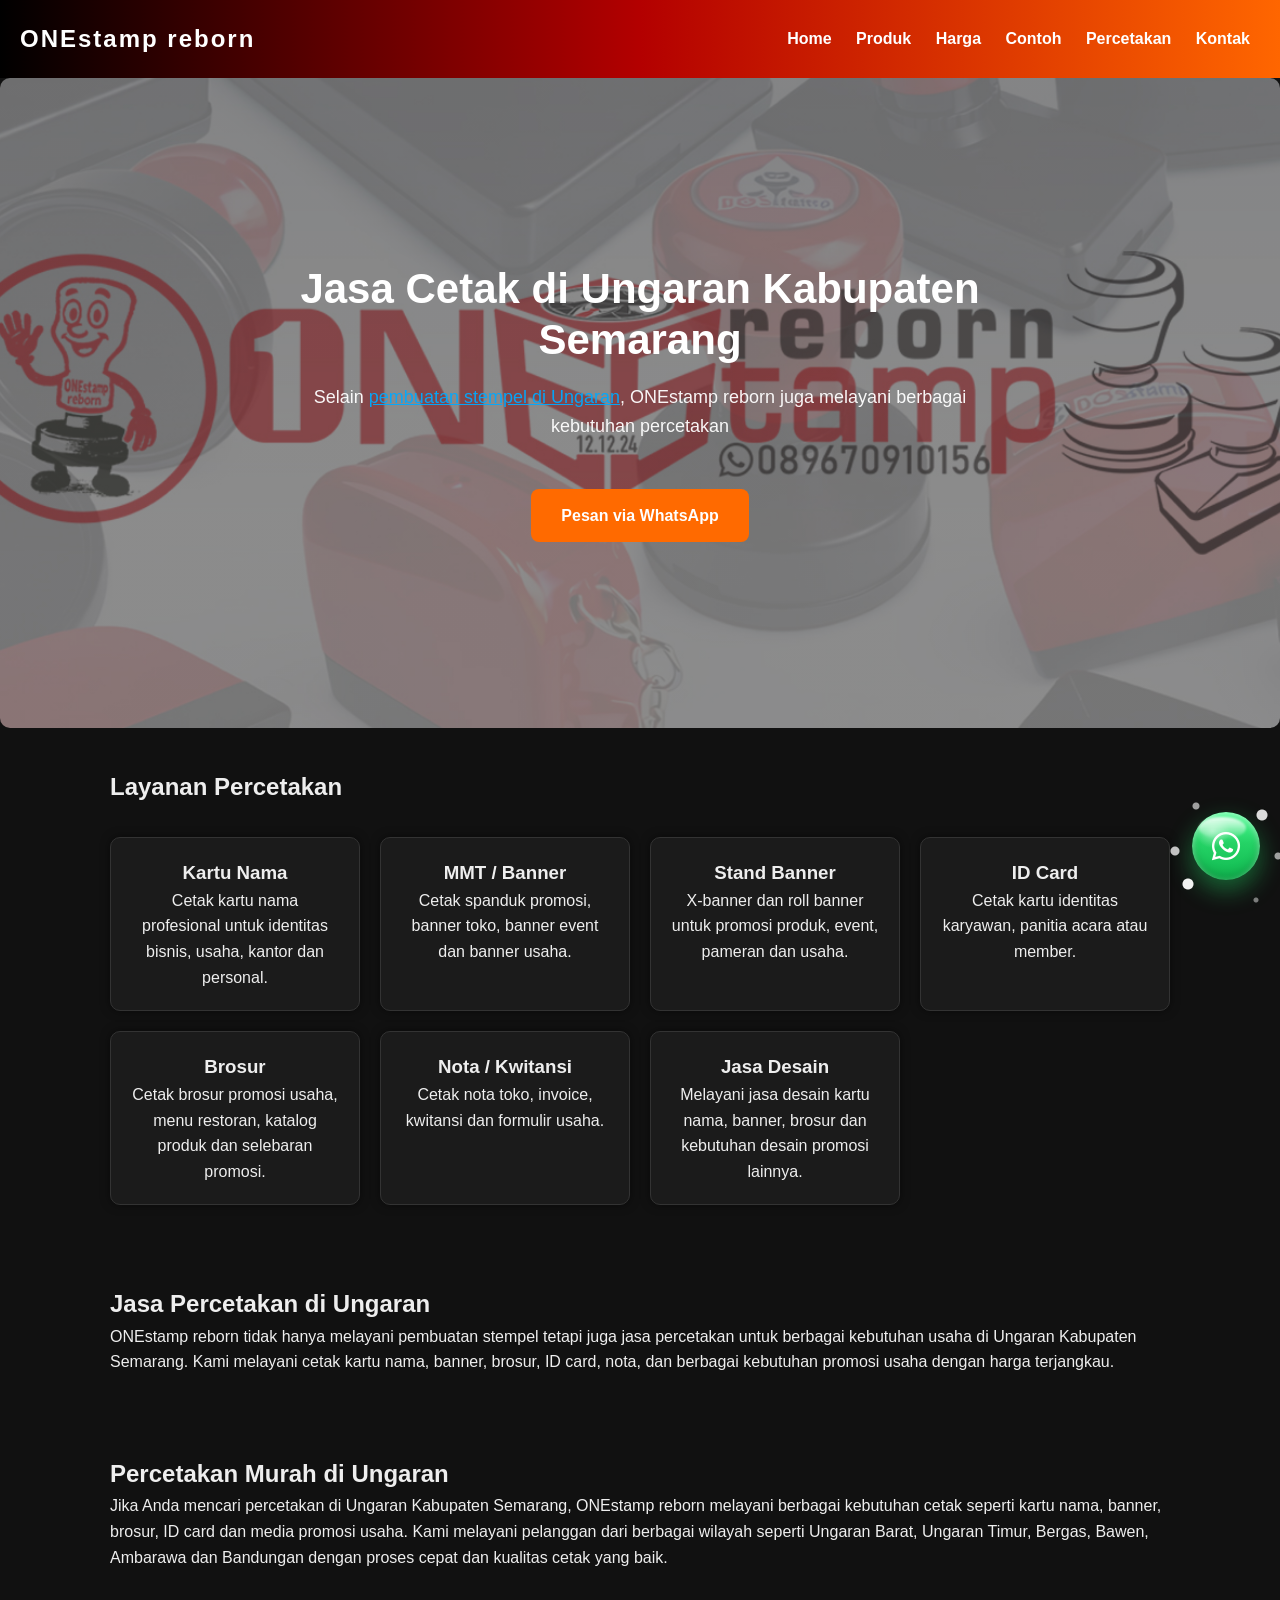
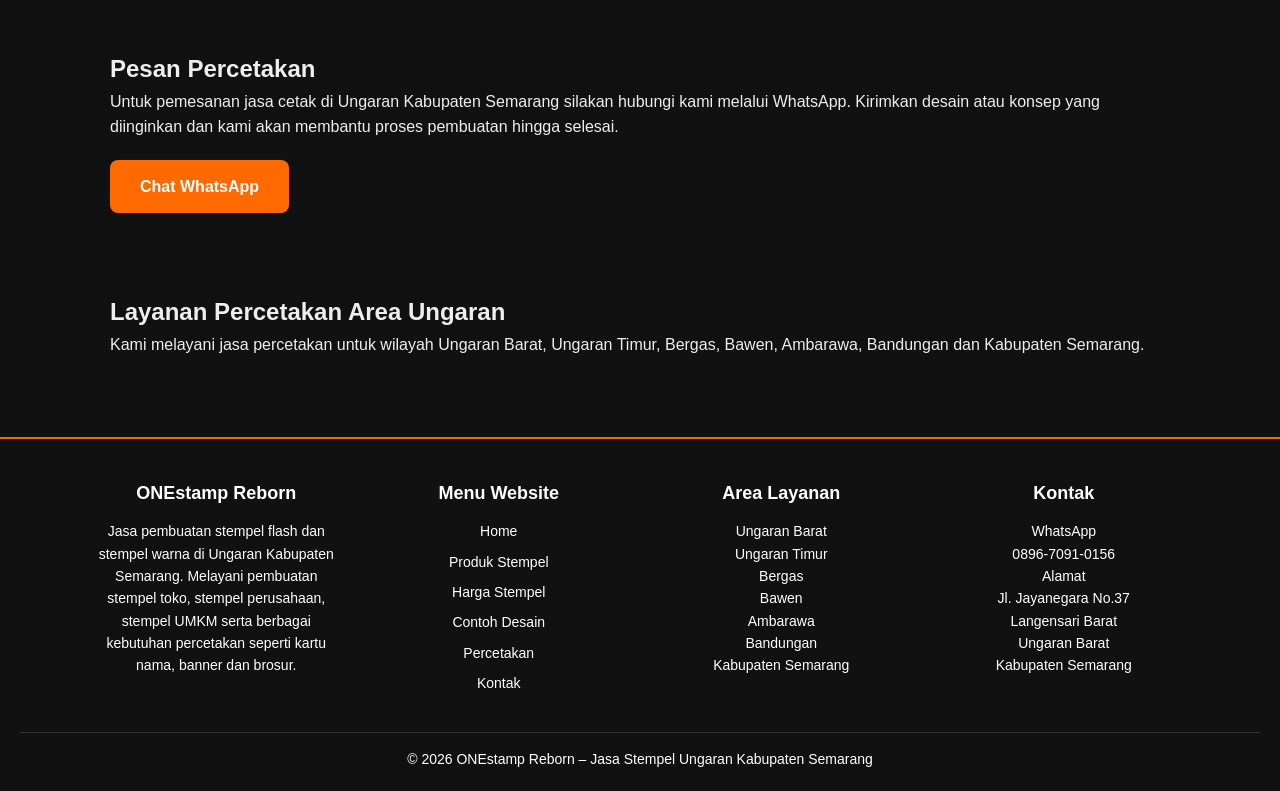
<file: jasa-cetak-ungaran.html>
<!DOCTYPE html>
<html lang="id" dir="ltr">
<head>

<meta charset="UTF-8">
<meta name="viewport" content="width=device-width, initial-scale=1.0">
<meta property="og:title" content="Jasa Cetak Ungaran | Percetakan Kartu Nama, Banner, Brosur">
<meta property="og:description" content="Melayani jasa cetak kartu nama, banner, brosur, ID card dan percetakan usaha di Ungaran Kabupaten Semarang. Proses cepat dan harga terjangkau.">
<meta property="og:image" content="https://stempelungaran.my.id/images/stempel-preview.jpg">
<meta property="og:url" content="https://stempelungaran.my.id/jasa-cetak-ungaran.html">
<meta property="og:type" content="website">
<meta property="og:site_name" content="ONEstamp reborn">
<meta name="twitter:card" content="summary_large_image">
<meta name="twitter:title" content="Jasa Cetak Ungaran | Percetakan Kartu Nama, Banner, Brosur">
<meta name="twitter:description" content="Melayani jasa cetak kartu nama, banner, brosur, ID card dan percetakan usaha di Ungaran Kabupaten Semarang.">
<meta name="twitter:image" content="https://stempelungaran.my.id/images/stempel-preview.jpg">

<title>Jasa Cetak Ungaran | Kartu Nama, Banner, Brosur, ID Card</title>

<meta name="description" content="Melayani jasa cetak kartu nama, MMT banner, stand banner, ID card, brosur, nota dan jasa desain di Ungaran Kabupaten Semarang. Proses cepat dan harga terjangkau.">

<meta name="keywords" content="jasa cetak ungaran, cetak kartu nama ungaran, cetak banner ungaran, percetakan ungaran, cetak brosur ungaran">

<link rel="preload" href="style.css" as="style" onload="this.onload=null;this.rel='stylesheet'">
<noscript><link rel="stylesheet" href="style.css"></noscript>
<link rel="stylesheet" href="https://cdnjs.cloudflare.com/ajax/libs/font-awesome/6.5.0/css/all.min.css">

<meta name="robots" content="index, follow">

<link rel="canonical" href="https://stempelungaran.my.id/jasa-cetak-ungaran.html">
<link rel="icon" href="/images/favicon.png" type="image/png">


</head>

<body>

<header>

<div class="logo">
ONEstamp reborn
</div>

<nav>

<a href="/">Home</a>

<a href="stempel-warna-ungaran.html">Produk</a>

<a href="harga-stempel-ungaran.html">Harga</a>

<a href="contoh-desain-stempel.html">Contoh</a>

<a href="jasa-cetak-ungaran.html">Percetakan</a>

<a href="kontak-stempel-ungaran.html">Kontak</a>

</nav>

</header>


<section class="hero">

<div class="hero-content">

<h1>Jasa Cetak di Ungaran Kabupaten Semarang</h1>

<p>
Selain 
<a href="stempel-warna-ungaran.html">pembuatan stempel di Ungaran</a>,
ONEstamp reborn juga melayani berbagai kebutuhan percetakan
</p>

<a class="btn"
href="https://wa.me/6289670910156"
target="_blank"
rel="noopener">
Pesan via WhatsApp
</a>

</div>

</section>


<section class="container">

<h2>Layanan Percetakan</h2>

<div class="grid">

<div class="card">

<h3>Kartu Nama</h3>

<p>
Cetak kartu nama profesional untuk identitas
bisnis, usaha, kantor dan personal.
</p>

</div>


<div class="card">

<h3>MMT / Banner</h3>

<p>
Cetak spanduk promosi, banner toko,
banner event dan banner usaha.
</p>

</div>


<div class="card">

<h3>Stand Banner</h3>

<p>
X-banner dan roll banner untuk promosi
produk, event, pameran dan usaha.
</p>

</div>


<div class="card">

<h3>ID Card</h3>

<p>
Cetak kartu identitas karyawan,
panitia acara atau member.
</p>

</div>


<div class="card">

<h3>Brosur</h3>

<p>
Cetak brosur promosi usaha,
menu restoran, katalog produk
dan selebaran promosi.
</p>

</div>


<div class="card">

<h3>Nota / Kwitansi</h3>

<p>
Cetak nota toko, invoice,
kwitansi dan formulir usaha.
</p>

</div>


<div class="card">

<h3>Jasa Desain</h3>

<p>
Melayani jasa desain kartu nama,
banner, brosur dan kebutuhan
desain promosi lainnya.
</p>

</div>

</div>

</section>


<section class="container">

<h2>Jasa Percetakan di Ungaran</h2>

<p>
ONEstamp reborn tidak hanya melayani
pembuatan stempel tetapi juga jasa
percetakan untuk berbagai kebutuhan
usaha di Ungaran Kabupaten Semarang.

Kami melayani cetak kartu nama,
banner, brosur, ID card, nota,
dan berbagai kebutuhan promosi
usaha dengan harga terjangkau.
</p>

</section>

<section class="container">

<h2>Percetakan Murah di Ungaran</h2>

<p>
Jika Anda mencari percetakan di Ungaran Kabupaten Semarang,
ONEstamp reborn melayani berbagai kebutuhan cetak seperti
kartu nama, banner, brosur, ID card dan media promosi usaha.

Kami melayani pelanggan dari berbagai wilayah seperti
Ungaran Barat, Ungaran Timur, Bergas, Bawen,
Ambarawa dan Bandungan dengan proses cepat
dan kualitas cetak yang baik.
</p>

</section>

<section class="container">

<h2>Pesan Percetakan</h2>

<p>
Untuk pemesanan jasa cetak di Ungaran
Kabupaten Semarang silakan hubungi
kami melalui WhatsApp.

Kirimkan desain atau konsep yang
diinginkan dan kami akan membantu
proses pembuatan hingga selesai.
</p>

<a class="btn" href="https://wa.me/6289670910156">
Chat WhatsApp
</a>

</section>

<section class="container">

<h2>Layanan Percetakan Area Ungaran</h2>

<p>
Kami melayani jasa percetakan untuk wilayah
Ungaran Barat, Ungaran Timur, Bergas,
Bawen, Ambarawa, Bandungan dan
Kabupaten Semarang.
</p>

</section>

<footer class="footer">

<div class="footer-container">

<div class="footer-col">

<h3>ONEstamp Reborn</h3>

<p>
Jasa pembuatan stempel flash dan stempel warna di Ungaran
Kabupaten Semarang. Melayani pembuatan stempel toko,
stempel perusahaan, stempel UMKM serta berbagai kebutuhan
percetakan seperti kartu nama, banner dan brosur.
</p>

</div>


<div class="footer-col">

<h3>Menu Website</h3>

<ul>

<li><a href="/">Home</a></li>

<li><a href="/stempel-warna-ungaran.html">Produk Stempel</a></li>

<li><a href="/harga-stempel-ungaran.html">Harga Stempel</a></li>

<li><a href="/contoh-desain-stempel.html">Contoh Desain</a></li>

<li><a href="/jasa-cetak-ungaran.html">Percetakan</a></li>

<li><a href="/kontak-stempel-ungaran.html">Kontak</a></li>

</ul>

</div>


<div class="footer-col">

<h3>Area Layanan</h3>

<p>

Ungaran Barat<br>
Ungaran Timur<br>
Bergas<br>
Bawen<br>
Ambarawa<br>
Bandungan<br>
Kabupaten Semarang

</p>

</div>


<div class="footer-col">

<h3>Kontak</h3>

<p>

WhatsApp<br>
<a href="https://wa.me/6289670910156">0896-7091-0156</a>

</p>

<p>

Alamat<br>
Jl. Jayanegara No.37<br>
Langensari Barat<br>
Ungaran Barat<br>
Kabupaten Semarang

</p>

</div>

</div>


<div class="footer-bottom">

<p>
© 2026 ONEstamp Reborn – Jasa Stempel Ungaran Kabupaten Semarang
</p>

</div>

</footer>
<script type="application/ld+json">
{
 "@context": "https://schema.org",
 "@type": "Service",
 "serviceType": "Jasa Percetakan",
 "provider": {
   "@type": "LocalBusiness",
   "name": "ONEstamp reborn"
 },
 "areaServed": {
   "@type": "Place",
   "name": "Ungaran Kabupaten Semarang"
 },
 "hasOfferCatalog": {
   "@type": "OfferCatalog",
   "name": "Layanan Percetakan",
   "itemListElement": [
     {
       "@type": "Offer",
       "itemOffered": {
         "@type": "Service",
         "name": "Cetak Kartu Nama"
       }
     },
     {
       "@type": "Offer",
       "itemOffered": {
         "@type": "Service",
         "name": "Cetak Banner"
       }
     },
     {
       "@type": "Offer",
       "itemOffered": {
         "@type": "Service",
         "name": "Cetak Brosur"
       }
     }
   ]
 }
}
</script>
<a href="https://wa.me/6289670910156?text=Halo%20saya%20ingin%20pesan%20stempel"
class="floating-wa"
target="_blank"
rel="noopener"
aria-label="Hubungi jasa pembuatan stempel di Ungaran melalui WhatsApp">
<i class="fab fa-whatsapp"></i>
</a>
</body>
</html>
</file>
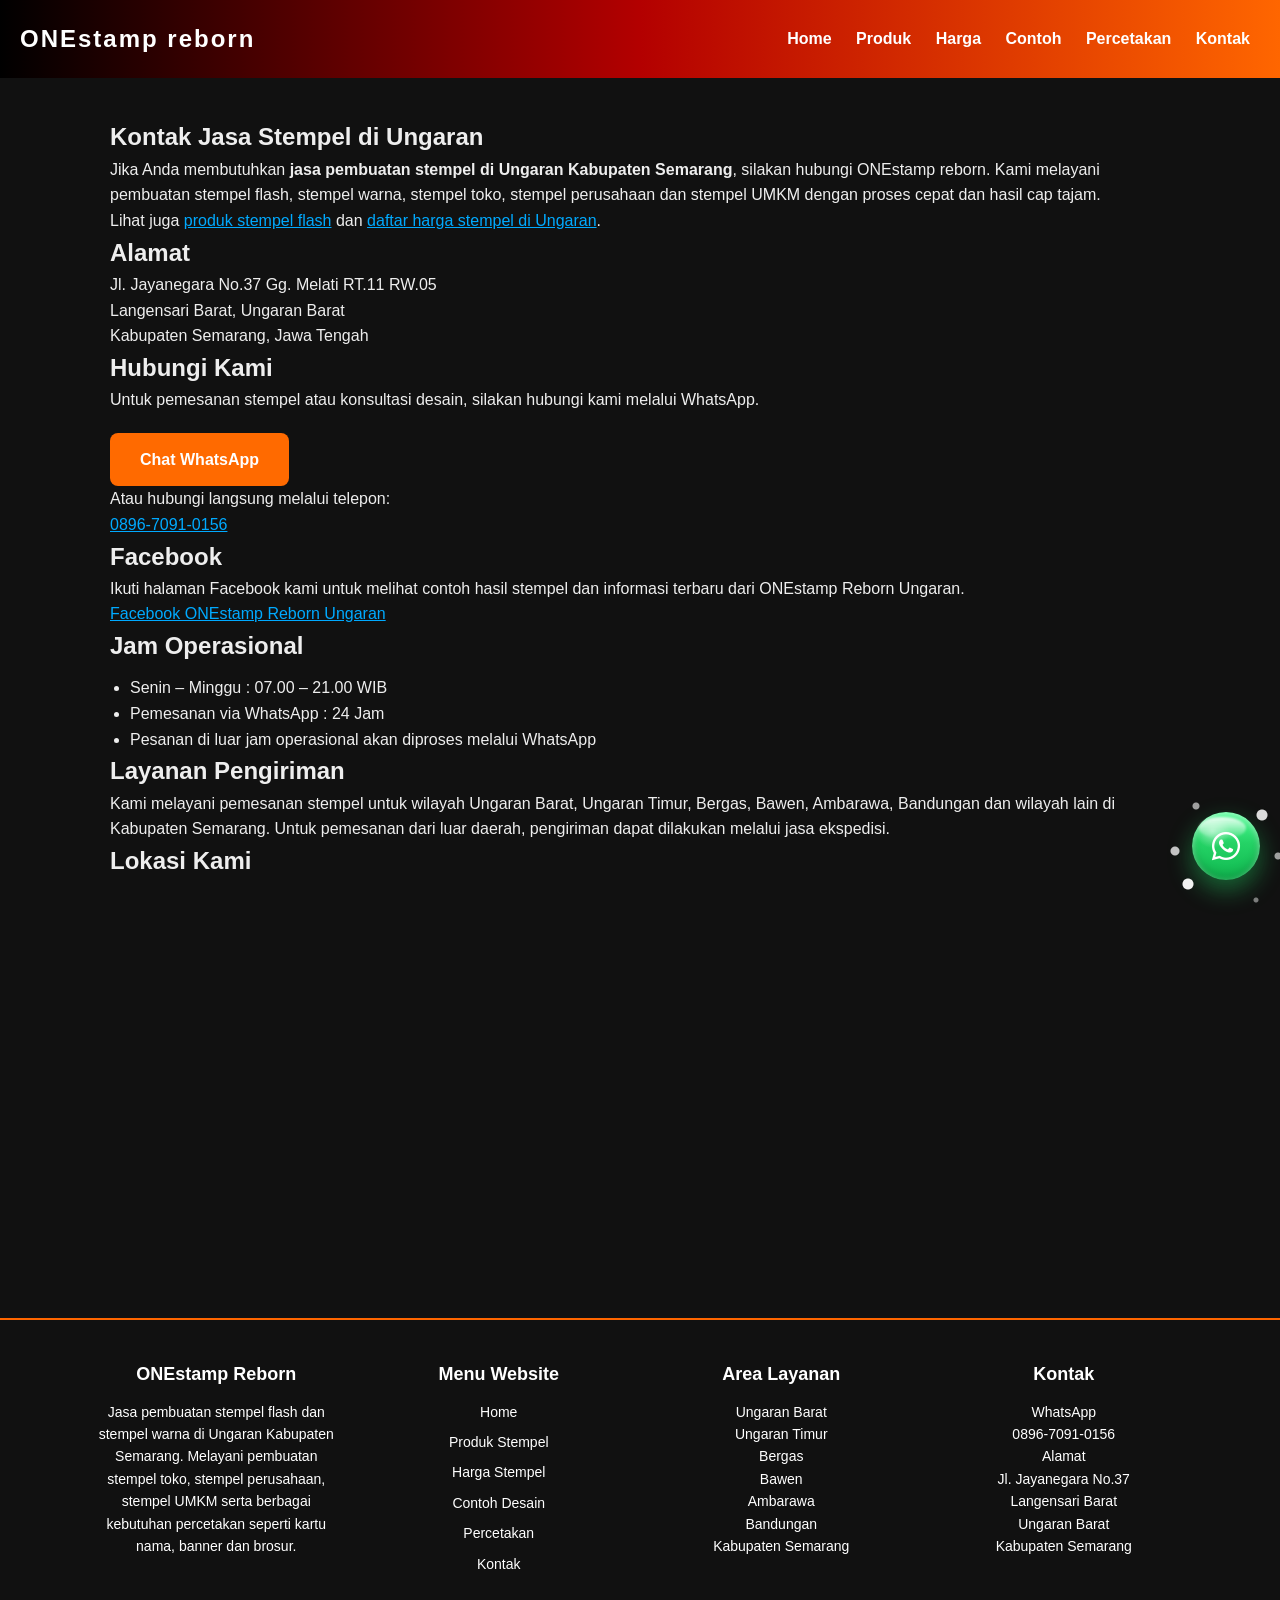
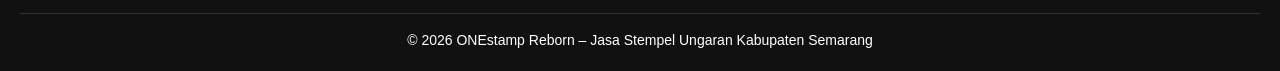
<file: kontak-stempel-ungaran.html>
<!DOCTYPE html>
<html lang="id">

<head>

<meta charset="UTF-8">
<meta name="viewport" content="width=device-width, initial-scale=1.0">

<title>Kontak Jasa Stempel Ungaran | ONEstamp Reborn Kabupaten Semarang</title>

<meta name="description" content="Hubungi jasa pembuatan stempel flash di Ungaran Kabupaten Semarang. Pesan stempel toko, perusahaan dan UMKM dengan proses cepat melalui WhatsApp.">

<meta name="robots" content="index, follow">

<link rel="canonical" href="https://stempelungaran.my.id/kontak-stempel-ungaran.html">

<meta property="og:title" content="Kontak Jasa Stempel Ungaran | ONEstamp Reborn">
<meta property="og:description" content="Hubungi jasa pembuatan stempel flash dan stempel warna di Ungaran Kabupaten Semarang.">
<meta property="og:type" content="website">
<meta property="og:url" content="https://stempelungaran.my.id/kontak-stempel-ungaran.html">
<meta property="og:image" content="https://stempelungaran.my.id/images/stempel-preview.jpg">
<meta property="og:image:alt" content="Jasa pembuatan stempel flash Ungaran Kabupaten Semarang">

<meta name="twitter:card" content="summary_large_image">
<meta name="twitter:image" content="https://stempelungaran.my.id/images/stempel-preview.jpg">

<link rel="icon" href="/images/favicon.png" type="image/png">

<link rel="preload" href="style.css" as="style" onload="this.onload=null;this.rel='stylesheet'">
<noscript>
<link rel="stylesheet" href="style.css">
</noscript>
<link rel="stylesheet" href="https://cdnjs.cloudflare.com/ajax/libs/font-awesome/6.5.0/css/all.min.css">

</head>

<body>

<header>

<div class="logo">
ONEstamp reborn
</div>

<nav>
<a href="/">Home</a>
<a href="stempel-warna-ungaran.html">Produk</a>
<a href="harga-stempel-ungaran.html">Harga</a>
<a href="contoh-desain-stempel.html">Contoh</a>
<a href="jasa-cetak-ungaran.html">Percetakan</a>
<a href="kontak-stempel-ungaran.html">Kontak</a>
</nav>

</header>


<section class="container">

<h1>Kontak Jasa Stempel di Ungaran</h1>

<p>
Jika Anda membutuhkan <strong>jasa pembuatan stempel di Ungaran Kabupaten Semarang</strong>,
silakan hubungi ONEstamp reborn. Kami melayani pembuatan
stempel flash, stempel warna, stempel toko,
stempel perusahaan dan stempel UMKM
dengan proses cepat dan hasil cap tajam.
</p>

<p>
Lihat juga
<a href="stempel-warna-ungaran.html">produk stempel flash</a>
dan
<a href="harga-stempel-ungaran.html">daftar harga stempel di Ungaran</a>.
</p>


<h2>Alamat</h2>

<p>
Jl. Jayanegara No.37 Gg. Melati RT.11 RW.05<br>
Langensari Barat, Ungaran Barat<br>
Kabupaten Semarang, Jawa Tengah
</p>


<h2>Hubungi Kami</h2>

<p>
Untuk pemesanan stempel atau konsultasi desain,
silakan hubungi kami melalui WhatsApp.
</p>

<p>
<a class="btn"
href="https://wa.me/6289670910156"
target="_blank"
rel="noopener"
aria-label="Chat WhatsApp jasa stempel Ungaran">
Chat WhatsApp
</a>
</p>

<p>
Atau hubungi langsung melalui telepon:<br>
<a href="tel:+6289670910156">0896-7091-0156</a>
</p>


<h2>Facebook</h2>

<p>
Ikuti halaman Facebook kami untuk melihat contoh hasil stempel
dan informasi terbaru dari ONEstamp Reborn Ungaran.
</p>

<p>
<a href="https://www.facebook.com/onestampungaran"
target="_blank"
rel="noopener"
aria-label="Facebook ONEstamp Reborn Ungaran">
Facebook ONEstamp Reborn Ungaran
</a>
</p>


<h2>Jam Operasional</h2>

<ul>

<li>Senin – Minggu : 07.00 – 21.00 WIB</li>
<li>Pemesanan via WhatsApp : 24 Jam</li>
<li>Pesanan di luar jam operasional akan diproses melalui WhatsApp</li>

</ul>


<h2>Layanan Pengiriman</h2>

<p>
Kami melayani pemesanan stempel untuk wilayah
Ungaran Barat, Ungaran Timur, Bergas,
Bawen, Ambarawa, Bandungan dan wilayah lain
di Kabupaten Semarang.

Untuk pemesanan dari luar daerah,
pengiriman dapat dilakukan melalui jasa ekspedisi.
</p>


<h2>Lokasi Kami</h2>

<iframe
src="https://www.google.com/maps/embed?pb=!1m18!1m12!1m3!1d2384.0334708642067!2d110.40813708754071!3d-7.162396564979357!2m3!1f0!2f0!3f0!3m2!1i1024!2i768!4f13.1!3m3!1m2!1s0x2e708959eba2f8af%3A0x3d844cdf1091f2a6!2sONE%20stamp%20reborn(%20Jasa%20Pembuatan%20Stempel%20Warna%20%26%20Digital%20Printing)!5e1!3m2!1sid!2sid!4v1772932985957!5m2!1sid!2sid"
width="100%"
height="350"
style="border:0"
loading="lazy"
referrerpolicy="no-referrer-when-downgrade">
</iframe>

</section>


<footer class="footer">

<div class="footer-container">

<div class="footer-col">

<h3>ONEstamp Reborn</h3>

<p>
Jasa pembuatan stempel flash dan stempel warna di Ungaran
Kabupaten Semarang. Melayani pembuatan stempel toko,
stempel perusahaan, stempel UMKM serta berbagai kebutuhan
percetakan seperti kartu nama, banner dan brosur.
</p>

</div>


<div class="footer-col">

<h3>Menu Website</h3>

<ul>

<li><a href="/">Home</a></li>

<li><a href="/stempel-warna-ungaran.html">Produk Stempel</a></li>

<li><a href="/harga-stempel-ungaran.html">Harga Stempel</a></li>

<li><a href="/contoh-desain-stempel.html">Contoh Desain</a></li>

<li><a href="/jasa-cetak-ungaran.html">Percetakan</a></li>

<li><a href="/kontak-stempel-ungaran.html">Kontak</a></li>

</ul>

</div>


<div class="footer-col">

<h3>Area Layanan</h3>

<p>

Ungaran Barat<br>
Ungaran Timur<br>
Bergas<br>
Bawen<br>
Ambarawa<br>
Bandungan<br>
Kabupaten Semarang

</p>

</div>


<div class="footer-col">

<h3>Kontak</h3>

<p>

WhatsApp<br>
<a href="https://wa.me/6289670910156">0896-7091-0156</a>

</p>

<p>

Alamat<br>
Jl. Jayanegara No.37<br>
Langensari Barat<br>
Ungaran Barat<br>
Kabupaten Semarang

</p>

</div>

</div>


<div class="footer-bottom">

<p>
© 2026 ONEstamp Reborn – Jasa Stempel Ungaran Kabupaten Semarang
</p>

</div>

</footer>


<!-- CONTACT PAGE + BUSINESS SCHEMA -->

<script type="application/ld+json">
{
 "@context": "https://schema.org",
 "@type": "ContactPage",
 "@id": "https://stempelungaran.my.id/kontak-stempel-ungaran.html",

 "name": "Kontak ONEstamp reborn",
 "url": "https://stempelungaran.my.id/kontak-stempel-ungaran.html",

 "mainEntity": {
   "@type": "PrintingService",

   "name": "ONEstamp reborn",
   "url": "https://stempelungaran.my.id",
   "telephone": "+6289670910156",

   "address": {
     "@type": "PostalAddress",
     "streetAddress": "Jl. Jayanegara No.37",
     "addressLocality": "Ungaran",
     "addressRegion": "Jawa Tengah",
     "addressCountry": "ID"
   },

   "areaServed": "Kabupaten Semarang",

   "contactPoint": {
     "@type": "ContactPoint",
     "telephone": "+6289670910156",
     "contactType": "customer service",
     "areaServed": "ID"
   }
 }
}
</script>
<a href="https://wa.me/6289670910156?text=Halo%20saya%20ingin%20pesan%20stempel"
class="floating-wa"
target="_blank"
rel="noopener"
aria-label="Hubungi jasa pembuatan stempel di Ungaran melalui WhatsApp">
<i class="fab fa-whatsapp"></i>
</a>
</body>
</html>
</file>
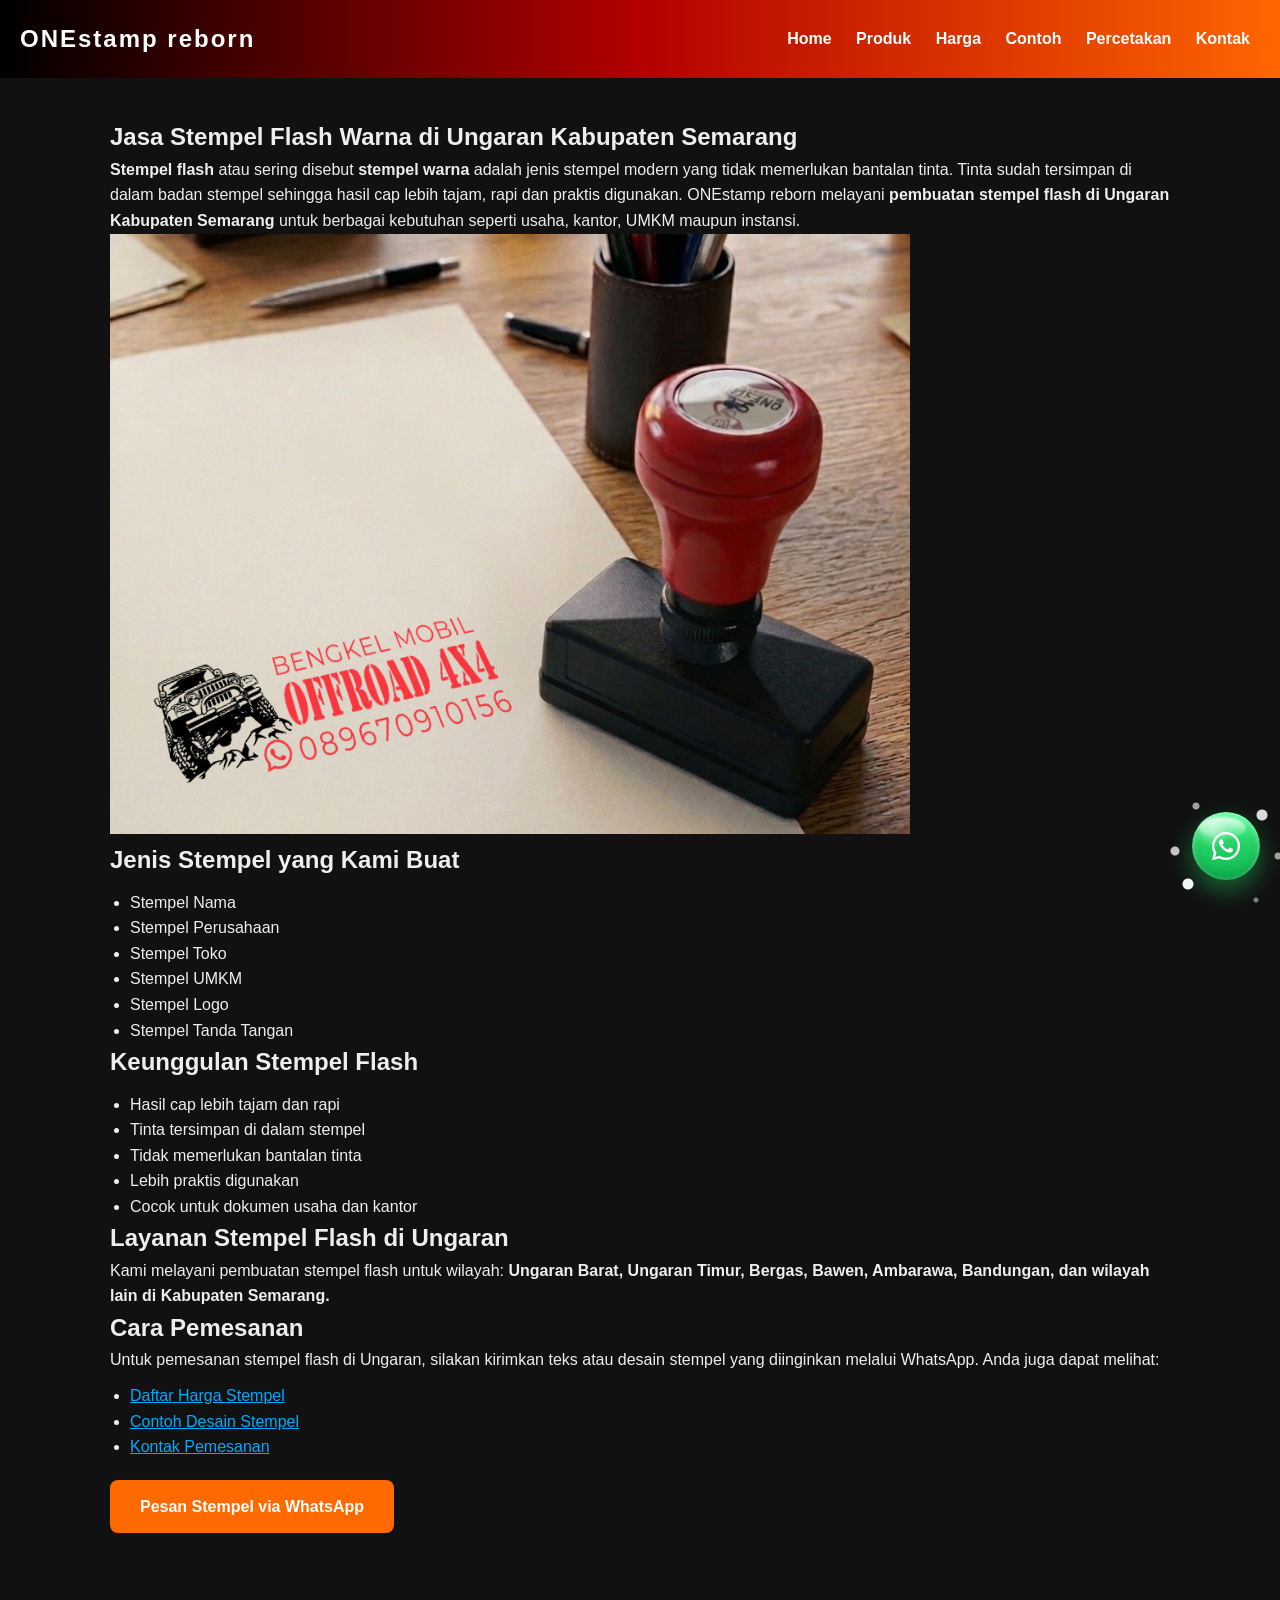
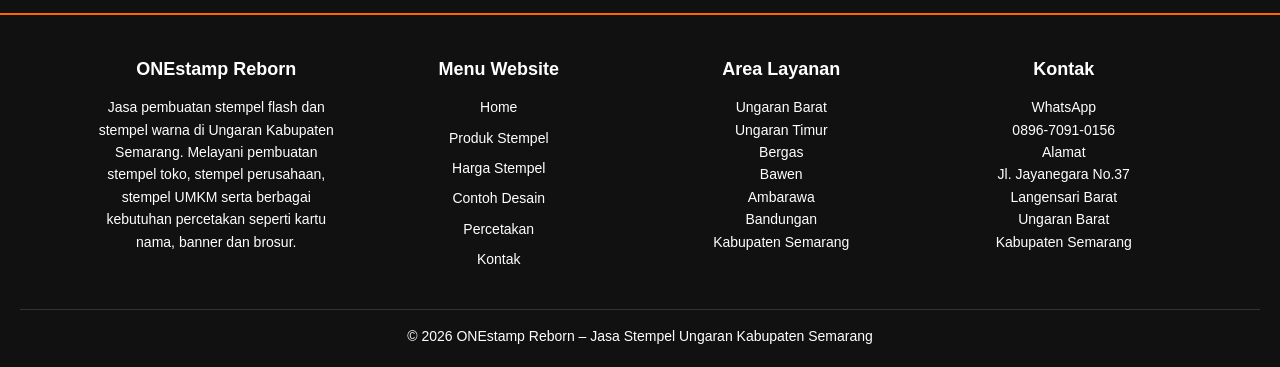
<file: stempel-warna-ungaran.html>
<!DOCTYPE html>
<html lang="id">

<head>

<meta charset="UTF-8">
<meta name="viewport" content="width=device-width, initial-scale=1.0">

<title>Jasa Stempel Flash Ungaran | Stempel Warna Kabupaten Semarang</title>

<meta name="description" content="Jasa pembuatan stempel flash warna di Ungaran Kabupaten Semarang. Hasil cap tajam, proses cepat dan bisa ditunggu. Cocok untuk toko, usaha dan kantor.">

<meta name="robots" content="index, follow">

<link rel="canonical" href="https://stempelungaran.my.id/stempel-warna-ungaran.html">

<meta property="og:title" content="Jasa Stempel Flash Ungaran | Stempel Warna Kabupaten Semarang">
<meta property="og:description" content="Pembuatan stempel flash warna di Ungaran untuk kebutuhan usaha, kantor dan UMKM.">
<meta property="og:image" content="https://stempelungaran.my.id/images/stempel1.jpg">
<meta property="og:url" content="https://stempelungaran.my.id/stempel-warna-ungaran.html">
<meta property="og:type" content="website">

<link rel="icon" href="/images/favicon.png" type="image/png">

<link rel="preload" href="style.css" as="style" onload="this.onload=null;this.rel='stylesheet'">
<noscript>
<link rel="stylesheet" href="style.css">
</noscript>
<link rel="stylesheet" href="https://cdnjs.cloudflare.com/ajax/libs/font-awesome/6.5.0/css/all.min.css">

</head>

<body>

<header>

<div class="logo">
ONEstamp reborn
</div>

<nav>

<a href="/">Home</a>

<a href="stempel-warna-ungaran.html">Produk</a>

<a href="harga-stempel-ungaran.html">Harga</a>

<a href="contoh-desain-stempel.html">Contoh</a>

<a href="jasa-cetak-ungaran.html">Percetakan</a>

<a href="kontak-stempel-ungaran.html">Kontak</a>

</nav>

</header>



<section class="container">

<h1>Jasa Stempel Flash Warna di Ungaran Kabupaten Semarang</h1>

<p>

<strong>Stempel flash</strong> atau sering disebut
<strong>stempel warna</strong> adalah jenis stempel modern
yang tidak memerlukan bantalan tinta.

Tinta sudah tersimpan di dalam badan stempel sehingga
hasil cap lebih tajam, rapi dan praktis digunakan.

ONEstamp reborn melayani
<strong>pembuatan stempel flash di Ungaran Kabupaten Semarang</strong>
untuk berbagai kebutuhan seperti usaha,
kantor, UMKM maupun instansi.

</p>


<img class="fullimg"
src="images/stempel1.jpg"
alt="jasa pembuatan stempel flash warna di Ungaran Kabupaten Semarang"
width="800"
height="600"
loading="lazy">



<h2>Jenis Stempel yang Kami Buat</h2>

<ul>

<li>Stempel Nama</li>

<li>Stempel Perusahaan</li>

<li>Stempel Toko</li>

<li>Stempel UMKM</li>

<li>Stempel Logo</li>

<li>Stempel Tanda Tangan</li>

</ul>



<h2>Keunggulan Stempel Flash</h2>

<ul>

<li>Hasil cap lebih tajam dan rapi</li>

<li>Tinta tersimpan di dalam stempel</li>

<li>Tidak memerlukan bantalan tinta</li>

<li>Lebih praktis digunakan</li>

<li>Cocok untuk dokumen usaha dan kantor</li>

</ul>



<h2>Layanan Stempel Flash di Ungaran</h2>

<p>

Kami melayani pembuatan stempel flash untuk wilayah:

<strong>Ungaran Barat, Ungaran Timur, Bergas,
Bawen, Ambarawa, Bandungan,
dan wilayah lain di Kabupaten Semarang.</strong>

</p>



<h2>Cara Pemesanan</h2>

<p>

Untuk pemesanan stempel flash di Ungaran,
silakan kirimkan teks atau desain stempel
yang diinginkan melalui WhatsApp.

Anda juga dapat melihat:

</p>

<ul>

<li><a href="harga-stempel-ungaran.html">Daftar Harga Stempel</a></li>

<li><a href="contoh-desain-stempel.html">Contoh Desain Stempel</a></li>

<li><a href="kontak-stempel-ungaran.html">Kontak Pemesanan</a></li>

</ul>



<a class="btn" href="https://wa.me/6289670910156?text=Halo%20saya%20ingin%20pesan%20stempel">

Pesan Stempel via WhatsApp

</a>

</section>



<footer class="footer">

<div class="footer-container">

<div class="footer-col">

<h3>ONEstamp Reborn</h3>

<p>
Jasa pembuatan stempel flash dan stempel warna di Ungaran
Kabupaten Semarang. Melayani pembuatan stempel toko,
stempel perusahaan, stempel UMKM serta berbagai kebutuhan
percetakan seperti kartu nama, banner dan brosur.
</p>

</div>


<div class="footer-col">

<h3>Menu Website</h3>

<ul>

<li><a href="/">Home</a></li>

<li><a href="/stempel-warna-ungaran.html">Produk Stempel</a></li>

<li><a href="/harga-stempel-ungaran.html">Harga Stempel</a></li>

<li><a href="/contoh-desain-stempel.html">Contoh Desain</a></li>

<li><a href="/jasa-cetak-ungaran.html">Percetakan</a></li>

<li><a href="/kontak-stempel-ungaran.html">Kontak</a></li>

</ul>

</div>


<div class="footer-col">

<h3>Area Layanan</h3>

<p>

Ungaran Barat<br>
Ungaran Timur<br>
Bergas<br>
Bawen<br>
Ambarawa<br>
Bandungan<br>
Kabupaten Semarang

</p>

</div>


<div class="footer-col">

<h3>Kontak</h3>

<p>

WhatsApp<br>
<a href="https://wa.me/6289670910156">0896-7091-0156</a>

</p>

<p>

Alamat<br>
Jl. Jayanegara No.37<br>
Langensari Barat<br>
Ungaran Barat<br>
Kabupaten Semarang

</p>

</div>

</div>


<div class="footer-bottom">

<p>
© 2026 ONEstamp Reborn – Jasa Stempel Ungaran Kabupaten Semarang
</p>

</div>

</footer>



<!-- SCHEMA -->

<script type="application/ld+json">
{
"@context": "https://schema.org",
"@type": "Service",
"name": "Jasa Stempel Flash Ungaran",
"provider": {
"@type": "LocalBusiness",
"name": "ONEstamp reborn"
},
"areaServed": "Kabupaten Semarang",
"description": "Jasa pembuatan stempel flash warna di Ungaran Kabupaten Semarang untuk usaha, kantor dan UMKM.",
"url": "https://stempelungaran.my.id/stempel-warna-ungaran.html"
}
</script>



<a href="https://wa.me/6289670910156?text=Halo%20saya%20ingin%20pesan%20stempel"
class="floating-wa"
target="_blank"
rel="noopener"
aria-label="Hubungi jasa pembuatan stempel di Ungaran melalui WhatsApp">
<i class="fab fa-whatsapp"></i>
</a>

</body>

</html>
</file>
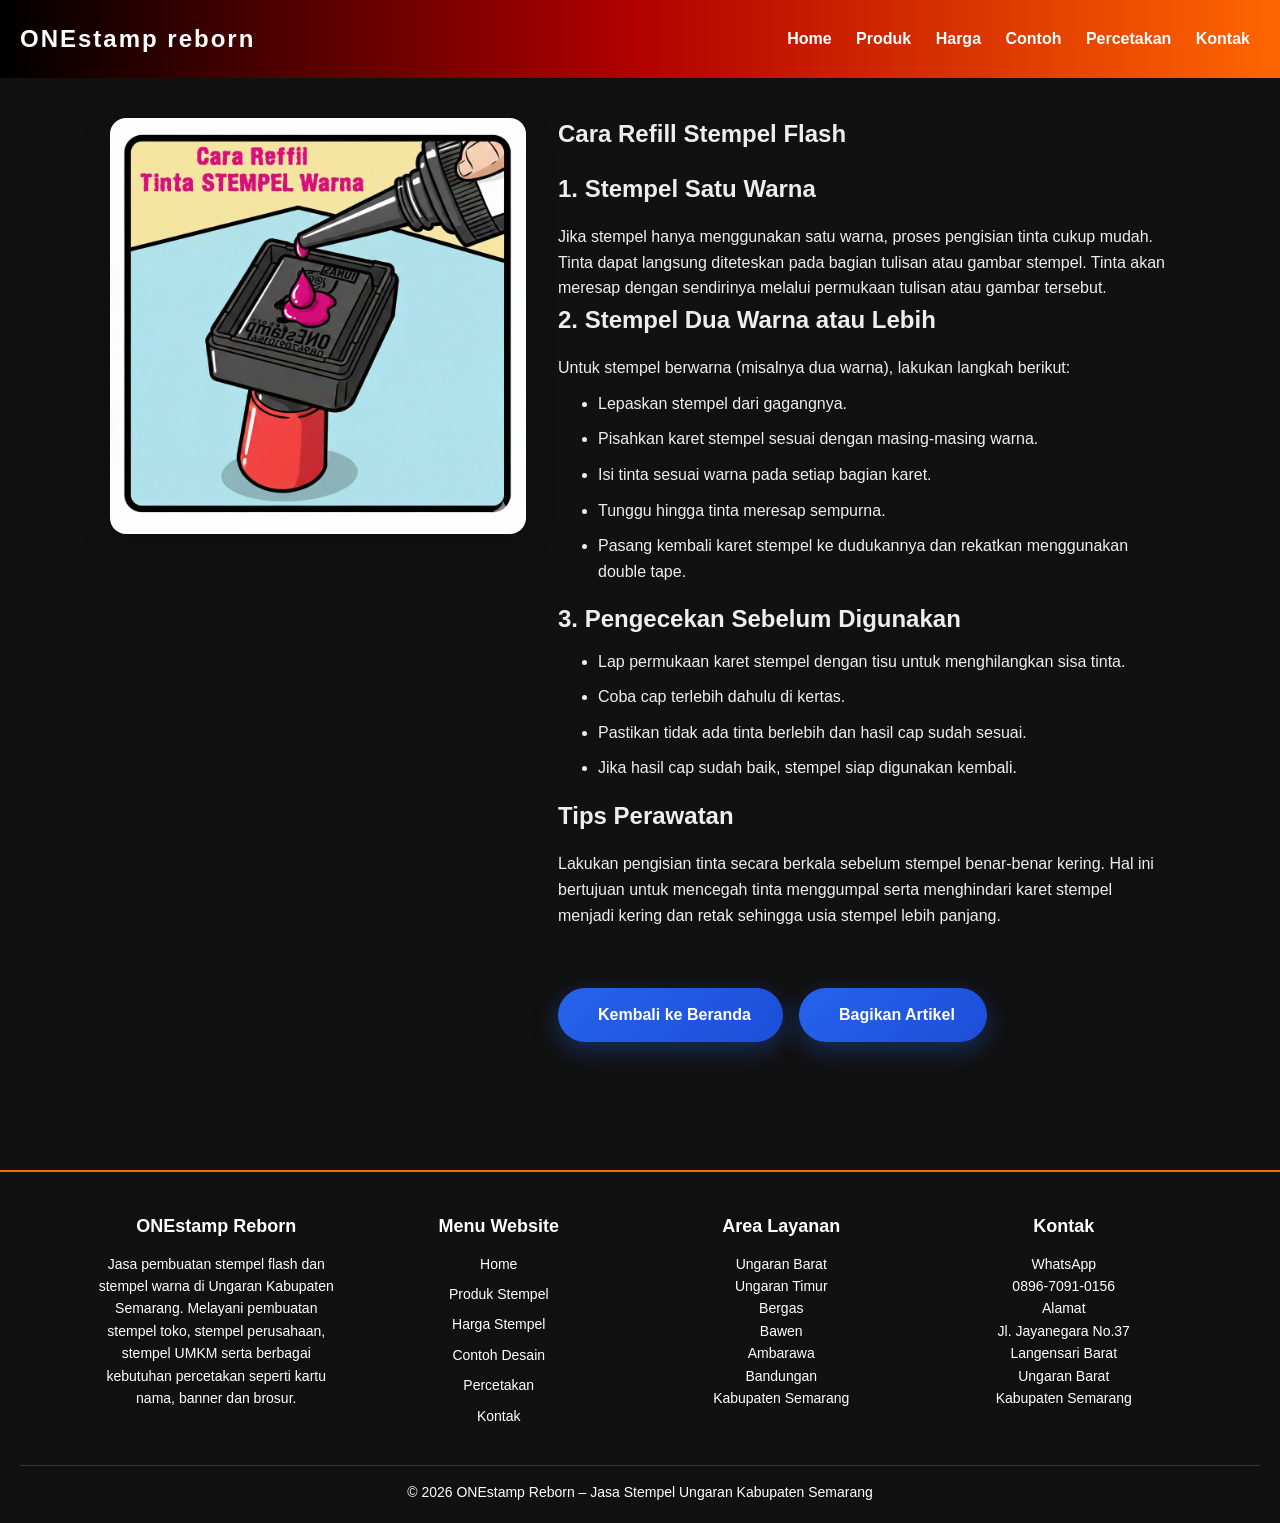
<file: artikel/cara-refill-stempel-flash.html>
<!DOCTYPE html>
<html lang="id">
<head>
  <meta charset="UTF-8">
  <meta name="viewport" content="width=device-width, initial-scale=1.0">

  <title>Cara Refill Stempel Flash | ONESTAMP Reborn</title>
  <meta name="description" content="Panduan lengkap cara refill stempel flash satu warna maupun dua warna agar hasil cap tetap tajam dan awet.">
  <meta name="keywords" content="refill stempel flash, cara isi ulang stempel, stempel flash, ONESTAMP Reborn">

  <!-- CANONICAL -->
  <link rel="canonical" href="https://stempelungaran.my.id/artikel/cara-refill-stempel-flash.html">

  <!-- OPEN GRAPH -->
  <meta property="og:type" content="article">
  <meta property="og:site_name" content="ONESTAMP Reborn">
  <meta property="og:title" content="Cara Refill Stempel Flash">
  <meta property="og:description" content="Langkah mudah mengisi ulang tinta stempel flash satu warna dan dua warna agar hasil cap maksimal.">
  <meta property="og:image" content="https://stempelungaran.my.id/images/refill-flash.webp">
  <meta property="og:url" content="https://stempelungaran.my.id/artikel/cara-refill-stempel-flash.html">

  <!-- STYLESHEET -->
  <link rel="stylesheet" href="../style.css">
  <link rel="stylesheet" href="../artikel.css">
</head>
<body>
<header>

<div class="logo">
ONEstamp reborn
</div>

<nav>

<a href="/">Home</a>

<a href="/stempel-warna-ungaran.html">Produk</a>

<a href="/harga-stempel-ungaran.html">Harga</a>

<a href="/contoh-desain-stempel.html">Contoh</a>

<a href="/jasa-cetak-ungaran.html">Percetakan</a>

<a href="/kontak-stempel-ungaran.html">Kontak</a>

</nav>

</header>

  <main class="container">
    <article class="article article-side">

      <!-- IMAGE -->
      <div class="article-img">
        <img src="../images/refill-flash.webp" alt="Cara Refill Stempel Flash">
      </div>

      <!-- CONTENT -->
      <div class="article-content">

        <h1>Cara Refill Stempel Flash</h1>

        <h2>1. Stempel Satu Warna</h2>
        <p>
          Jika stempel hanya menggunakan satu warna, proses pengisian tinta cukup mudah.
          Tinta dapat langsung diteteskan pada bagian tulisan atau gambar stempel.
          Tinta akan meresap dengan sendirinya melalui permukaan tulisan atau gambar tersebut.
        </p>

        <h2>2. Stempel Dua Warna atau Lebih</h2>
        <p>Untuk stempel berwarna (misalnya dua warna), lakukan langkah berikut:</p>
        <ul>
          <li>Lepaskan stempel dari gagangnya.</li>
          <li>Pisahkan karet stempel sesuai dengan masing-masing warna.</li>
          <li>Isi tinta sesuai warna pada setiap bagian karet.</li>
          <li>Tunggu hingga tinta meresap sempurna.</li>
          <li>Pasang kembali karet stempel ke dudukannya dan rekatkan menggunakan double tape.</li>
        </ul>

        <h2>3. Pengecekan Sebelum Digunakan</h2>
        <ul>
          <li>Lap permukaan karet stempel dengan tisu untuk menghilangkan sisa tinta.</li>
          <li>Coba cap terlebih dahulu di kertas.</li>
          <li>Pastikan tidak ada tinta berlebih dan hasil cap sudah sesuai.</li>
          <li>Jika hasil cap sudah baik, stempel siap digunakan kembali.</li>
        </ul>

        <h2>Tips Perawatan</h2>
        <p>
          Lakukan pengisian tinta secara berkala sebelum stempel benar-benar kering.
          Hal ini bertujuan untuk mencegah tinta menggumpal serta menghindari karet stempel
          menjadi kering dan retak sehingga usia stempel lebih panjang.
        </p>

        <!-- ACTIONS -->
<div class="article-actions">

<a href="/" class="btn">
<i class="fa-solid fa-arrow-left"></i>
Kembali ke Beranda
</a>

<button class="btn btn-share" onclick="openShareModal()">
  <i class="fa-solid fa-share-nodes"></i> Bagikan Artikel
</button>

</div>
      </div>

    </article>
  </main>
  <footer class="footer">

<div class="footer-container">

<div class="footer-col">

<h3>ONEstamp Reborn</h3>

<p>
Jasa pembuatan stempel flash dan stempel warna di Ungaran
Kabupaten Semarang. Melayani pembuatan stempel toko,
stempel perusahaan, stempel UMKM serta berbagai kebutuhan
percetakan seperti kartu nama, banner dan brosur.
</p>

</div>


<div class="footer-col">

<h3>Menu Website</h3>

<ul>

<li><a href="/">Home</a></li>

<li><a href="/stempel-warna-ungaran.html">Produk Stempel</a></li>

<li><a href="/harga-stempel-ungaran.html">Harga Stempel</a></li>

<li><a href="/contoh-desain-stempel.html">Contoh Desain</a></li>

<li><a href="/jasa-cetak-ungaran.html">Percetakan</a></li>

<li><a href="/kontak-stempel-ungaran.html">Kontak</a></li>

</ul>

</div>


<div class="footer-col">

<h3>Area Layanan</h3>

<p>

Ungaran Barat<br>
Ungaran Timur<br>
Bergas<br>
Bawen<br>
Ambarawa<br>
Bandungan<br>
Kabupaten Semarang

</p>

</div>


<div class="footer-col">

<h3>Kontak</h3>

<p>

WhatsApp<br>
<a href="https://wa.me/6289670910156">0896-7091-0156</a>

</p>

<p>

Alamat<br>
Jl. Jayanegara No.37<br>
Langensari Barat<br>
Ungaran Barat<br>
Kabupaten Semarang

</p>

</div>

</div>


<div class="footer-bottom">

<p>
© 2026 ONEstamp Reborn – Jasa Stempel Ungaran Kabupaten Semarang
</p>

</div>

</footer>

  <!-- SCRIPT SHARE -->
<script>
document.addEventListener('click', function(e) {
  const btn = e.target.closest('.share-item');
  if (!btn) return;

  const type = btn.dataset.share;
  const url = window.location.href;
  const title = document.title;
  const text = document.querySelector('meta[name="description"]')?.content || '';

  if(type === 'fb') {
    const fbURL = `https://www.facebook.com/sharer/sharer.php?u=${encodeURIComponent(url)}`;
    window.open(fbURL, '_blank', 'width=600,height=400');
  }

  if(type === 'wa') {
    const waURL = `https://wa.me/?text=${encodeURIComponent(title + ' ' + url)}`;
    window.open(waURL, '_blank');
  }

  if(type === 'copy') {
    navigator.clipboard.writeText(url).then(() => {
      btn.innerText = "Link Tersalin ✓";
      setTimeout(() => btn.innerHTML = '<i class="fa-solid fa-link"></i> Salin Link', 1200);
    }).catch(() => {
      alert("Gagal menyalin link, silakan salin manual.");
    });
  }
});

function openShareModal() {
  document.getElementById('shareModal').classList.add('active');
}

function closeShare() {
  document.getElementById('shareModal').classList.remove('active');
}
</script>

<!-- MODAL SHARE -->
<div class="share-modal" id="shareModal" aria-hidden="true">
  <div class="share-box">
    <h3>Bagikan Artikel</h3>

    <button class="share-item wa" data-share="wa">
      <i class="fa-brands fa-whatsapp"></i> WhatsApp
    </button>

    <button class="share-item fb" data-share="fb">
      <i class="fa-brands fa-facebook"></i> Facebook
    </button>

    <button class="share-item copy" data-share="copy">
      <i class="fa-solid fa-link"></i> Salin Link
    </button>

    <button class="share-close" onclick="closeShare()">Tutup</button>
  </div>
</div>

</body>
</html>
</file>
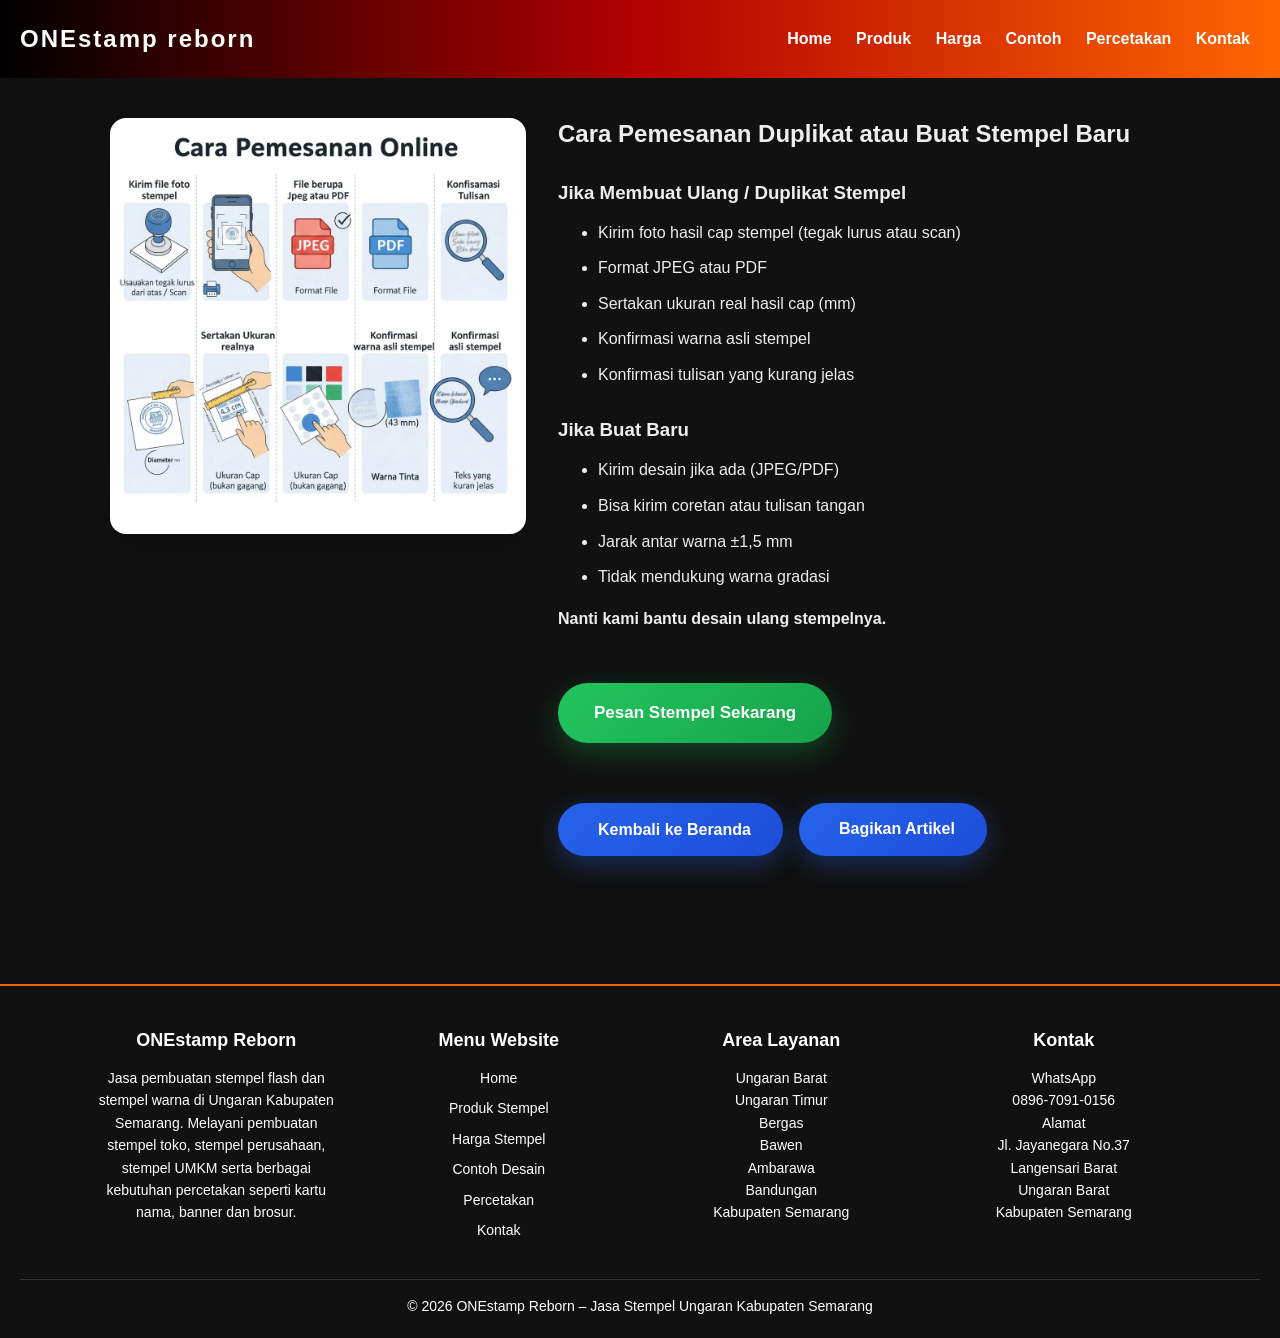
<file: artikel/duplikat-stempel.html>
<!DOCTYPE html>
<html lang="id">
<head>
  <meta charset="UTF-8">
  <meta name="viewport" content="width=device-width, initial-scale=1.0">

  <title>Cara Pemesanan Duplikat atau Buat Stempel Baru | ONESTAMP Reborn</title>
  <meta name="description" content="Panduan lengkap cara membuat ulang atau membuat stempel baru di ONESTAMP Reborn.">
  <meta name="keywords" content="stempel, duplikat stempel, stempel baru, ONESTAMP Reborn">

  <!-- OPEN GRAPH -->
  <meta property="og:type" content="article">
  <meta property="og:site_name" content="ONESTAMP Reborn">
  <meta property="og:title" content="Cara Pemesanan Duplikat atau Pembuatan Stempel Baru">
  <meta property="og:description" content="Panduan lengkap duplikat atau pembuatan stempel baru.">
  <meta property="og:image" content="https://stempelungaran.my.id/images/duplikat.webp">
  <meta property="og:url" content="https://stempelungaran.my.id/artikel/duplikat-stempel.html">

  <!-- STYLESHEET -->
  <link rel="stylesheet" href="../style.css">
  <link rel="stylesheet" href="../artikel.css">
  
</head>
<body>
<header>

<div class="logo">
ONEstamp reborn
</div>

<nav>

<a href="/">Home</a>

<a href="/stempel-warna-ungaran.html">Produk</a>

<a href="/harga-stempel-ungaran.html">Harga</a>

<a href="/contoh-desain-stempel.html">Contoh</a>

<a href="/jasa-cetak-ungaran.html">Percetakan</a>

<a href="/kontak-stempel-ungaran.html">Kontak</a>

</nav>

</header>

  <main class="container">
    <article class="article article-side">

      <!-- IMAGE -->
      <div class="article-img">
        <img src="../images/duplikat.webp" alt="Cara Pemesanan Online">
      </div>

      <!-- CONTENT -->
      <div class="article-content">
        <h1>Cara Pemesanan Duplikat atau Buat Stempel Baru</h1>

        <h3>Jika Membuat Ulang / Duplikat Stempel</h3>
        <ul>
          <li>Kirim foto hasil cap stempel (tegak lurus atau scan)</li>
          <li>Format JPEG atau PDF</li>
          <li>Sertakan ukuran real hasil cap (mm)</li>
          <li>Konfirmasi warna asli stempel</li>
          <li>Konfirmasi tulisan yang kurang jelas</li>
        </ul>

        <h3>Jika Buat Baru</h3>
        <ul>
          <li>Kirim desain jika ada (JPEG/PDF)</li>
          <li>Bisa kirim coretan atau tulisan tangan</li>
          <li>Jarak antar warna ±1,5 mm</li>
          <li>Tidak mendukung warna gradasi</li>
        </ul>

        <p><strong>Nanti kami bantu desain ulang stempelnya.</strong></p>

        <!-- ORDER BUTTON -->
        <div class="order">
          <a href="https://wa.me/6289670910156?text=Halo%20ONESTAMP%20Reborn,%20saya%20ingin%20memesan%20stempel"
             target="_blank" rel="noopener" class="btn">
            Pesan Stempel Sekarang
          </a>
        </div>

        <!-- ACTIONS -->
<div class="article-actions">

<a href="/" class="btn">
<i class="fa-solid fa-arrow-left"></i>
Kembali ke Beranda
</a>

<button class="btn btn-share" onclick="openShareModal()">
  <i class="fa-solid fa-share-nodes"></i> Bagikan Artikel
</button>

</div>
      </div>

    </article>
  </main>
  <footer class="footer">

<div class="footer-container">

<div class="footer-col">

<h3>ONEstamp Reborn</h3>

<p>
Jasa pembuatan stempel flash dan stempel warna di Ungaran
Kabupaten Semarang. Melayani pembuatan stempel toko,
stempel perusahaan, stempel UMKM serta berbagai kebutuhan
percetakan seperti kartu nama, banner dan brosur.
</p>

</div>


<div class="footer-col">

<h3>Menu Website</h3>

<ul>

<li><a href="/">Home</a></li>

<li><a href="/stempel-warna-ungaran.html">Produk Stempel</a></li>

<li><a href="/harga-stempel-ungaran.html">Harga Stempel</a></li>

<li><a href="/contoh-desain-stempel.html">Contoh Desain</a></li>

<li><a href="/jasa-cetak-ungaran.html">Percetakan</a></li>

<li><a href="/kontak-stempel-ungaran.html">Kontak</a></li>

</ul>

</div>


<div class="footer-col">

<h3>Area Layanan</h3>

<p>

Ungaran Barat<br>
Ungaran Timur<br>
Bergas<br>
Bawen<br>
Ambarawa<br>
Bandungan<br>
Kabupaten Semarang

</p>

</div>


<div class="footer-col">

<h3>Kontak</h3>

<p>

WhatsApp<br>
<a href="https://wa.me/6289670910156">0896-7091-0156</a>

</p>

<p>

Alamat<br>
Jl. Jayanegara No.37<br>
Langensari Barat<br>
Ungaran Barat<br>
Kabupaten Semarang

</p>

</div>

</div>


<div class="footer-bottom">

<p>
© 2026 ONEstamp Reborn – Jasa Stempel Ungaran Kabupaten Semarang
</p>

</div>

</footer>

  <!-- SCRIPT SHARE -->
<script>
document.addEventListener('click', function(e) {
  const btn = e.target.closest('.share-item');
  if (!btn) return;

  const type = btn.dataset.share;
  const url = window.location.href;
  const title = document.title;
  const text = document.querySelector('meta[name="description"]')?.content || '';

  if(type === 'fb') {
    const fbURL = `https://www.facebook.com/sharer/sharer.php?u=${encodeURIComponent(url)}`;
    window.open(fbURL, '_blank', 'width=600,height=400');
  }

  if(type === 'wa') {
    const waURL = `https://wa.me/?text=${encodeURIComponent(title + ' ' + url)}`;
    window.open(waURL, '_blank');
  }

  if(type === 'copy') {
    navigator.clipboard.writeText(url).then(() => {
      btn.innerText = "Link Tersalin ✓";
      setTimeout(() => btn.innerHTML = '<i class="fa-solid fa-link"></i> Salin Link', 1200);
    }).catch(() => {
      alert("Gagal menyalin link, silakan salin manual.");
    });
  }
});

function openShareModal() {
  document.getElementById('shareModal').classList.add('active');
}

function closeShare() {
  document.getElementById('shareModal').classList.remove('active');
}
</script>

<!-- MODAL SHARE -->
<div class="share-modal" id="shareModal" aria-hidden="true">
  <div class="share-box">
    <h3>Bagikan Artikel</h3>

    <button class="share-item wa" data-share="wa">
      <i class="fa-brands fa-whatsapp"></i> WhatsApp
    </button>

    <button class="share-item fb" data-share="fb">
      <i class="fa-brands fa-facebook"></i> Facebook
    </button>

    <button class="share-item copy" data-share="copy">
      <i class="fa-solid fa-link"></i> Salin Link
    </button>

    <button class="share-close" onclick="closeShare()">Tutup</button>
  </div>
</div>

</body>
</html>
</file>
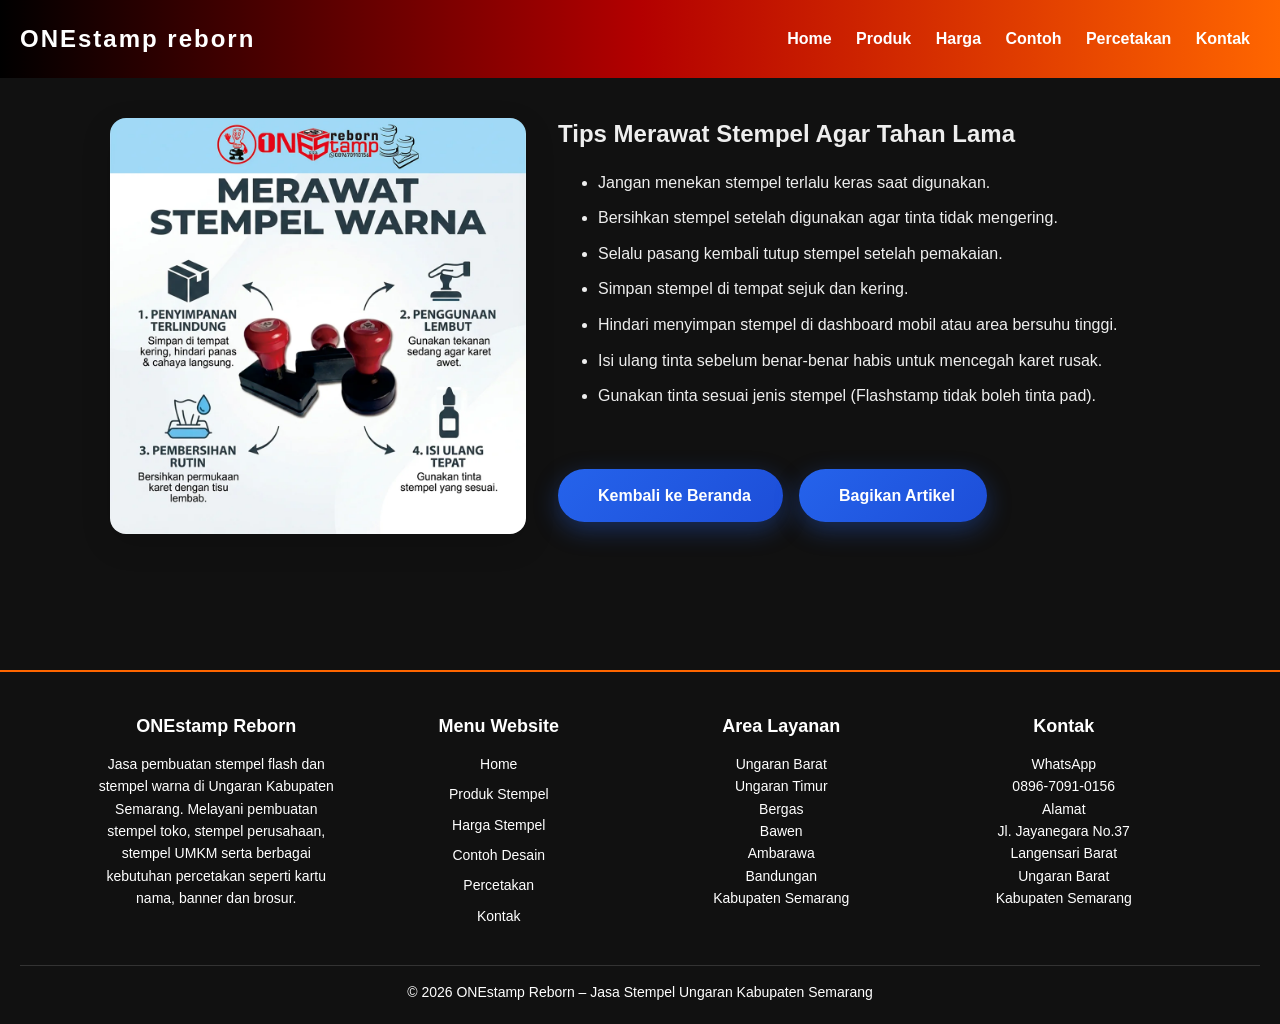
<file: artikel/tips-merawat.html>
<!DOCTYPE html>
<html lang="id">
<head>
  <meta charset="UTF-8">
  <meta name="viewport" content="width=device-width, initial-scale=1.0">

  <title>Tips Merawat Stempel Warna | ONESTAMP Reborn</title>
  <meta name="description" content="Tips merawat stempel warna agar awet, tidak cepat rusak, dan hasil cap tetap maksimal.">
  <meta name="keywords" content="stempel, perawatan stempel, tips stempel, ONESTAMP Reborn">

  <!-- CANONICAL -->
  <link rel="canonical" href="https://stempelungaran.my.id/artikel/tips-merawat.html">

  <!-- OPEN GRAPH -->
  <meta property="og:type" content="article">
  <meta property="og:site_name" content="ONESTAMP Reborn">
  <meta property="og:title" content="Tips Merawat Stempel Warna">
  <meta property="og:description" content="Panduan merawat stempel warna agar tahan lama dan tidak mudah rusak.">
  <meta property="og:image" content="https://stempelungaran.my.id/images/tips.webp">
  <meta property="og:url" content="https://stempelungaran.my.id/artikel/tips-merawat.html">

  <!-- STYLESHEET -->
  <link rel="stylesheet" href="../style.css">
  <link rel="stylesheet" href="../artikel.css">
  
</head>
<body>
<header>

<div class="logo">
ONEstamp reborn
</div>

<nav>

<a href="/">Home</a>

<a href="/stempel-warna-ungaran.html">Produk</a>

<a href="/harga-stempel-ungaran.html">Harga</a>

<a href="/contoh-desain-stempel.html">Contoh</a>

<a href="/jasa-cetak-ungaran.html">Percetakan</a>

<a href="/kontak-stempel-ungaran.html">Kontak</a>

</nav>

</header>

  <main class="container">
    <article class="article article-side">

      <!-- IMAGE -->
      <div class="article-img">
        <img src="../images/tips.webp" alt="Tips Merawat Stempel Warna">
      </div>

      <!-- CONTENT -->
      <div class="article-content">

        <h1>Tips Merawat Stempel Agar Tahan Lama</h1>

        <ul>
          <li>Jangan menekan stempel terlalu keras saat digunakan.</li>
          <li>Bersihkan stempel setelah digunakan agar tinta tidak mengering.</li>
          <li>Selalu pasang kembali tutup stempel setelah pemakaian.</li>
          <li>Simpan stempel di tempat sejuk dan kering.</li>
          <li>Hindari menyimpan stempel di dashboard mobil atau area bersuhu tinggi.</li>
          <li>Isi ulang tinta sebelum benar-benar habis untuk mencegah karet rusak.</li>
          <li>Gunakan tinta sesuai jenis stempel (Flashstamp tidak boleh tinta pad).</li>
        </ul>

        <!-- ACTIONS -->
<div class="article-actions">

<a href="/" class="btn">
<i class="fa-solid fa-arrow-left"></i>
Kembali ke Beranda
</a>

<button class="btn btn-share" onclick="openShareModal()">
  <i class="fa-solid fa-share-nodes"></i> Bagikan Artikel
</button>

</div>
      </div>

    </article>
  </main>
  <footer class="footer">

<div class="footer-container">

<div class="footer-col">

<h3>ONEstamp Reborn</h3>

<p>
Jasa pembuatan stempel flash dan stempel warna di Ungaran
Kabupaten Semarang. Melayani pembuatan stempel toko,
stempel perusahaan, stempel UMKM serta berbagai kebutuhan
percetakan seperti kartu nama, banner dan brosur.
</p>

</div>


<div class="footer-col">

<h3>Menu Website</h3>

<ul>

<li><a href="/">Home</a></li>

<li><a href="/stempel-warna-ungaran.html">Produk Stempel</a></li>

<li><a href="/harga-stempel-ungaran.html">Harga Stempel</a></li>

<li><a href="/contoh-desain-stempel.html">Contoh Desain</a></li>

<li><a href="/jasa-cetak-ungaran.html">Percetakan</a></li>

<li><a href="/kontak-stempel-ungaran.html">Kontak</a></li>

</ul>

</div>


<div class="footer-col">

<h3>Area Layanan</h3>

<p>

Ungaran Barat<br>
Ungaran Timur<br>
Bergas<br>
Bawen<br>
Ambarawa<br>
Bandungan<br>
Kabupaten Semarang

</p>

</div>


<div class="footer-col">

<h3>Kontak</h3>

<p>

WhatsApp<br>
<a href="https://wa.me/6289670910156">0896-7091-0156</a>

</p>

<p>

Alamat<br>
Jl. Jayanegara No.37<br>
Langensari Barat<br>
Ungaran Barat<br>
Kabupaten Semarang

</p>

</div>

</div>


<div class="footer-bottom">

<p>
© 2026 ONEstamp Reborn – Jasa Stempel Ungaran Kabupaten Semarang
</p>

</div>

</footer>

  <!-- SCRIPT SHARE -->
<script>
document.addEventListener('click', function(e) {
  const btn = e.target.closest('.share-item');
  if (!btn) return;

  const type = btn.dataset.share;
  const url = window.location.href;
  const title = document.title;
  const text = document.querySelector('meta[name="description"]')?.content || '';

  if(type === 'fb') {
    const fbURL = `https://www.facebook.com/sharer/sharer.php?u=${encodeURIComponent(url)}`;
    window.open(fbURL, '_blank', 'width=600,height=400');
  }

  if(type === 'wa') {
    const waURL = `https://wa.me/?text=${encodeURIComponent(title + ' ' + url)}`;
    window.open(waURL, '_blank');
  }

  if(type === 'copy') {
    navigator.clipboard.writeText(url).then(() => {
      btn.innerText = "Link Tersalin ✓";
      setTimeout(() => btn.innerHTML = '<i class="fa-solid fa-link"></i> Salin Link', 1200);
    }).catch(() => {
      alert("Gagal menyalin link, silakan salin manual.");
    });
  }
});

function openShareModal() {
  document.getElementById('shareModal').classList.add('active');
}

function closeShare() {
  document.getElementById('shareModal').classList.remove('active');
}
</script>

<!-- MODAL SHARE -->
<div class="share-modal" id="shareModal" aria-hidden="true">
  <div class="share-box">
    <h3>Bagikan Artikel</h3>

    <button class="share-item wa" data-share="wa">
      <i class="fa-brands fa-whatsapp"></i> WhatsApp
    </button>

    <button class="share-item fb" data-share="fb">
      <i class="fa-brands fa-facebook"></i> Facebook
    </button>

    <button class="share-item copy" data-share="copy">
      <i class="fa-solid fa-link"></i> Salin Link
    </button>

    <button class="share-close" onclick="closeShare()">Tutup</button>
  </div>
</div>

</body>
</html>
</file>
<file: style.css>
/* RESET */

*{
margin:0;
padding:0;
box-sizing:border-box;
font-family:Arial, Helvetica, sans-serif;
}


/* BODY */

body{
background:#111;
color:#eee;
line-height:1.6;
}


/* HEADER */

header{
background:linear-gradient(90deg,#000,#b30000,#ff6600);
padding:20px;
display:flex;
justify-content:space-between;
align-items:center;
flex-wrap:wrap;
}


/* LOGO */

.logo{
font-size:24px;
font-weight:bold;
color:#fff;
letter-spacing:2px;
}


/* MENU */

nav a{
color:#fff;
margin:0 10px;
text-decoration:none;
font-weight:bold;
transition:0.3s;
}

nav a:hover{
color:#00aaff;
}


/* CONTAINER */

.container{
max-width:1100px;
margin:auto;
padding:40px 20px;
}


/* HERO */

.hero{
background:linear-gradient(120deg,#b30000,#ff6600);
color:white;
padding:60px 20px;
text-align:center;
border-radius:10px;
}

.hero h1{
font-size:36px;
margin-bottom:10px;
}

.hero p{
font-size:18px;
}


/* BUTTON */

.btn{
display:inline-block;
background:linear-gradient(45deg,#ff6600,#b30000);
color:white;
padding:12px 25px;
margin-top:20px;
text-decoration:none;
border-radius:6px;
font-weight:bold;
transition:0.3s;
}

.btn:hover{
background:linear-gradient(45deg,#0066ff,#7a00ff);
}


/* GRID */

.grid{
display:grid;
grid-template-columns:repeat(auto-fit,minmax(250px,1fr));
gap:20px;
margin-top:30px;
}


/* CARD */

.card{
background:#1b1b1b;
padding:20px;
border-radius:10px;
text-align:center;
box-shadow:0 0 10px rgba(0,0,0,0.5);
transition:0.3s;
border:1px solid #333;
}

.card:hover{
transform:translateY(-5px);
border-color:#0066ff;
}


/* IMAGE */

.card img{
width:100%;
border-radius:6px;
margin-bottom:10px;
}


/* TABLE */

table{
width:100%;
border-collapse:collapse;
margin-top:20px;
background:#1b1b1b;
}

table th{
background:#b30000;
color:white;
padding:12px;
}

table td{
padding:12px;
border-bottom:1px solid #333;
text-align:center;
}


/* LIST */

ul{
margin-top:10px;
margin-left:20px;
}


/* FOOTER */

footer{
background:#000;
color:#aaa;
text-align:center;
padding:20px;
margin-top:40px;
border-top:2px solid #ff6600;
}


/* LINK */

a{
color:#00aaff;
}

a:hover{
color:#7a00ff;
}


/* RESPONSIVE */

@media(max-width:768px){

header{
flex-direction:column;
text-align:center;
}

nav{
margin-top:10px;
}

.hero h1{
font-size:28px;
}

}

.services-grid{
display:grid;
grid-template-columns:repeat(auto-fit,minmax(240px,1fr));
gap:25px;
margin-top:30px;
}

.service-card{
background:white;
padding:18px;
border-radius:10px;
box-shadow:0 5px 15px rgba(0,0,0,0.1);
text-align:center;
transition:0.3s;
}

.service-card:hover{
transform:translateY(-5px);
}

.stempel-image-wrap{
position:relative;
}

.stempel-image-wrap img{
width:100%;
border-radius:8px;
}

.harga{
font-size:20px;
font-weight:bold;
color:#ff6600;
margin:10px 0;
}

/* KARTU PRODUK */

.service-card{
background:#ffffff;
color:#222;
padding:18px;
border-radius:10px;
box-shadow:0 5px 15px rgba(0,0,0,0.1);
text-align:center;
}

/* JUDUL */

.service-card h3{
color:#111;
margin:10px 0;
}

/* TEXT INFO */

.service-card p{
color:#444;
font-size:14px;
}

/* HARGA */

.service-card .harga{
font-size:20px;
font-weight:bold;
color:#ff6600;
margin:10px 0;
}

/* GAMBAR */

.stempel-image-wrap img{
width:100%;
border-radius:8px;
}

/* BADGE */

.product-badge{
font-size:12px;
padding:4px 8px;
border-radius:5px;
color:white;
margin:2px;
display:inline-block;
}

.product-badge.popular{
background:#ff6600;
}

.product-badge.instansi{
background:#0066ff;
}

.product-badge.standar{
background:#7a00ff;
}

/* FILTER WRAP */

.filter-wrap{
display:flex;
flex-wrap:wrap;
gap:12px;
margin:30px 0;
}

/* FILTER BUTTON */

.filter-btn{
padding:10px 18px;
border:none;
border-radius:30px;
background:#f3f3f3;
color:#333;
font-size:14px;
font-weight:500;
cursor:pointer;
transition:all 0.3s ease;
}

/* HOVER */

.filter-btn:hover{
background:#ff7a00;
color:white;
transform:translateY(-2px);
box-shadow:0 6px 12px rgba(0,0,0,0.15);
}

/* ACTIVE */

.filter-btn.active{
background:#ff7a00;
color:white;
box-shadow:0 4px 10px rgba(0,0,0,0.15);
}

/* MOBILE */

@media(max-width:768px){

.filter-wrap{
justify-content:center;
}

.filter-btn{
font-size:13px;
padding:9px 14px;
}

}

.hero{
min-height:650px;
background-image:linear-gradient(rgba(0,0,0,0.45),rgba(0,0,0,0.45)), url(images/hero-stempel.jpg);
background-size:cover;
background-position:center center;
background-repeat:no-repeat;
display:flex;
align-items:center;
justify-content:center;
text-align:center;
color:white;
padding:40px 20px;
}

.hero-content{
max-width:720px;
margin:auto;
}

.hero h1{
font-size:42px;
margin-bottom:18px;
line-height:1.2;
}

.hero p{
font-size:18px;
margin-bottom:28px;
line-height:1.6;
opacity:0.95;
}

.btn{
display:inline-block;
background:#ff6a00;
color:white;
padding:14px 30px;
text-decoration:none;
border-radius:8px;
font-weight:600;
transition:all .25s ease;
}

.btn:hover{
background:#e85e00;
transform:translateY(-2px);
box-shadow:0 6px 14px rgba(0,0,0,0.25);
}

@media(max-width:768px){

.hero{
min-height:420px;
padding:30px 20px;
}

.hero h1{
font-size:28px;
}

.hero p{
font-size:16px;
}

}

/* FLOATING WHATSAPP SODA BUBBLE */

.floating-wa{
position:fixed;
bottom:20px;
right:20px;

width:68px;
height:68px;

display:flex;
align-items:center;
justify-content:center;

font-size:32px;
color:#fff;
text-decoration:none;

border-radius:50%;

z-index:999;

overflow:visible;

/* WARNA GEL WHATSAPP */

background:
radial-gradient(circle at 30% 28%,
rgba(255,255,255,.45) 0%,
rgba(255,255,255,0) 25%),

linear-gradient(
180deg,
#4dff95 0%,
#25D366 45%,
#10b950 100%
);

/* EFEK GEL */

box-shadow:
0 10px 25px rgba(37,211,102,.45),
0 3px 10px rgba(0,0,0,.25),
inset 0 2px 6px rgba(255,255,255,.5),
inset 0 -6px 10px rgba(0,0,0,.15);

transition:all .35s ease;

animation:
waFloat 4s ease-in-out infinite;
}


/* KILAU REALISTIS */

.floating-wa::before{
content:"";

position:absolute;

top:8%;
left:10%;

width:70%;
height:32%;

border-radius:50%;

background:
linear-gradient(
180deg,
rgba(255,255,255,.9),
rgba(255,255,255,.05)
);

filter:blur(1px);

opacity:.95;
}


/* BUBBLE LUAR */

.floating-wa::after{
content:"";

position:absolute;
inset:-26px;

z-index:-1;
pointer-events:none;

background:

radial-gradient(circle,
rgba(255,255,255,.95) 0 5px,
transparent 6px)
10% 90%/24px 24px no-repeat,

radial-gradient(circle,
rgba(255,255,255,.75) 0 4px,
transparent 5px)
0% 55%/18px 18px no-repeat,

radial-gradient(circle,
rgba(255,255,255,.6) 0 3px,
transparent 4px)
22% 12%/14px 14px no-repeat,

radial-gradient(circle,
rgba(255,255,255,.85) 0 5px,
transparent 6px)
88% 18%/24px 24px no-repeat,

radial-gradient(circle,
rgba(255,255,255,.6) 0 3px,
transparent 4px)
100% 60%/16px 16px no-repeat,

radial-gradient(circle,
rgba(255,255,255,.45) 0 2px,
transparent 3px)
78% 100%/12px 12px no-repeat;

animation:
bubbleOrbit 6s linear infinite,
bubbleFade 4s ease-in-out infinite;
}


/* HOVER */

.floating-wa:hover{

transform:
translateY(-5px)
scale(1.08);

box-shadow:
0 18px 35px rgba(37,211,102,.55),
0 6px 16px rgba(0,0,0,.3),
inset 0 2px 6px rgba(255,255,255,.6),
inset 0 -6px 12px rgba(0,0,0,.18);

}


/* FLOAT */

@keyframes waFloat{

0%{
transform:translateY(0px);
}

50%{
transform:translateY(-7px);
}

100%{
transform:translateY(0px);
}

}


/* GERAK BUBBLE */

@keyframes bubbleOrbit{

0%{
transform:
translateY(0px)
translateX(0px)
scale(1);
}

25%{
transform:
translateY(-8px)
translateX(4px)
scale(1.08);
}

50%{
transform:
translateY(-16px)
translateX(-4px)
scale(1.15);
}

75%{
transform:
translateY(-10px)
translateX(5px)
scale(1.05);
}

100%{
transform:
translateY(-24px)
translateX(-3px)
scale(.9);
}

}


/* FADE BUBBLE */

@keyframes bubbleFade{

0%{
opacity:.45;
}

50%{
opacity:1;
}

100%{
opacity:.35;
}

}

footer{
background:#111;
color:#fff;
text-align:center;
padding:30px 20px;
font-size:14px;
}

footer a{
color:#fff;
text-decoration:none;
}

footer a:hover{
text-decoration:underline;
}

.footer-menu{
margin-top:15px;
}

.footer-contact{
margin-top:10px;
}

.grid img{
width:100%;
height:auto;
}

.footer{
background:#111;
color:#fff;
padding:40px 20px 20px;
margin-top:40px;
}

.footer-container{
max-width:1100px;
margin:auto;
display:grid;
grid-template-columns:repeat(auto-fit,minmax(220px,1fr));
gap:30px;
}

.footer h3{
margin-bottom:12px;
font-size:18px;
}

.footer p{
line-height:1.6;
font-size:14px;
}

.footer ul{
list-style:none;
padding:0;
margin:0;
}

.footer ul li{
margin-bottom:8px;
}

.footer a{
color:#fff;
text-decoration:none;
}

.footer a:hover{
text-decoration:underline;
}

.footer-bottom{
text-align:center;
border-top:1px solid #333;
margin-top:30px;
padding-top:15px;
font-size:14px;
}
</file>
<file: artikel.css>
/* =========================================================
   ARTICLE LAYOUT (SIDE-BY-SIDE)
========================================================= */
.article-side {
  display: flex;
  flex-wrap: wrap;
  gap: 32px;
  align-items: flex-start;
  margin-bottom: 48px;
}

.article-side .article-img {
  flex: 1 1 320px;
  max-width: 420px;
}

.article-side .article-img img {
  width: 100%;
  height: auto;
  border-radius: 16px;
  box-shadow: 0 10px 30px rgba(0,0,0,.15);
}

.article-side .article-content {
  flex: 2 1 420px;
}

/* =========================================================
   ARTICLE TYPOGRAPHY
========================================================= */
.article-content h1 {
  margin-bottom: 20px;
  line-height: 1.3;
}

.article-content h3 {
  margin-top: 28px;
  margin-bottom: 12px;
}

.article-content ul {
  padding-left: 20px;
  margin-bottom: 16px;
}

.article-content li {
  margin-bottom: 10px;
  line-height: 1.6;
}

.article-content p {
  margin-top: 16px;
}

/* =========================================================
   ORDER BUTTON (PRIMARY ACTION)
========================================================= */
.order {
  margin-top: 32px;
  position: relative;
}

.order .btn {
  display: inline-flex;
  align-items: center;
  justify-content: center;
  padding: 16px 36px;
  border-radius: 999px;
  font-size: 17px;
  font-weight: 800;
  color: #ffffff;
  background: linear-gradient(135deg, #22c55e, #16a34a);
  box-shadow: 0 10px 28px rgba(22,163,74,.35);
  border: none;
  text-decoration: none;
  cursor: pointer;
  transition: all .3s ease;
}

.order .btn:hover {
  transform: translateY(-3px);
  box-shadow: 0 14px 36px rgba(22,163,74,.45);
}

/* =========================================================
   ARTICLE ACTIONS (SECONDARY)
========================================================= */
.article-actions {
  display: flex;
  gap: 16px;
  margin-top: 40px;
  flex-wrap: wrap;
}

/* =========================================================
   BUTTON SYSTEM (SECONDARY / SHARE / BACK)
========================================================= */
.article-actions .btn,
.btn-share {
  display: inline-flex;
  align-items: center;
  justify-content: center;
  gap: 8px;
  padding: 14px 32px;
  border-radius: 999px;
  font-size: 16px;
  font-weight: 700;
  color: #ffffff;
  background: linear-gradient(135deg, #2563eb, #1d4ed8); /* gradient biru konsisten */
  box-shadow: 0 8px 24px rgba(37,99,235,.35);
  border: none;
  text-decoration: none;
  cursor: pointer;
  transition: all .3s ease;
}

.article-actions .btn:hover,
.btn-share:hover {
  transform: translateY(-3px);
  box-shadow: 0 12px 32px rgba(37,99,235,.45);
}

/* =========================================================
   SHARE MODAL
========================================================= */
.share-modal {
  position: fixed;
  inset: 0;
  background: rgba(15,23,42,.55);
  backdrop-filter: blur(6px);
  display: none;
  align-items: center;
  justify-content: center;
  z-index: 9999;
}

.share-modal.active {
  display: flex;
}

.share-box {
  width: 92%;
  max-width: 360px;
  padding: 24px;
  background: #ffffff;
  border-radius: 20px;
  text-align: center;
  box-shadow: 0 30px 80px rgba(0,0,0,.35);
  animation: popup .25s ease-out;
  max-height: 90vh;
  overflow-y: auto;
}

@keyframes popup {
  from {
    transform: translateY(20px) scale(.95);
    opacity: 0;
  }
  to {
    transform: none;
    opacity: 1;
  }
}

.share-box h3 {
  margin-bottom: 18px;
  font-size: 18px;
  font-weight: 800;
  color: #0f172a;
}

/* =========================================================
   SHARE ITEMS
========================================================= */
.share-item {
  width: 100%;
  display: flex;
  align-items: center;
  justify-content: center;
  gap: 10px;
  padding: 14px;
  margin-bottom: 12px;
  border-radius: 14px;
  font-weight: 700;
  cursor: pointer;
  background: #f8fafc;
  border: 1px solid #e5e7eb;
  transition: all .25s ease, background .25s ease;
}

.share-item:hover {
  transform: translateY(-2px);
  box-shadow: 0 8px 20px rgba(0,0,0,.12);
}

/* Brand Accent */
.share-item.wa {
  color: #16a34a;
  background: rgba(22,163,74,.08);
  border-color: rgba(22,163,74,.25);
}

.share-item.fb {
  color: #1877f2;
  background: rgba(24,119,242,.08);
  border-color: rgba(24,119,242,.25);
}

.share-item.copy {
  color: #0f172a;
  background: rgba(100,116,139,.08);
  border-color: rgba(100,116,139,.25);
}

/* =========================================================
   SHARE CLOSE
========================================================= */
.share-close {
  margin-top: 10px;
  background: none;
  border: none;
  font-size: 14px;
  font-weight: 600;
  color: #64748b;
  cursor: pointer;
}

.share-close:hover {
  color: #0f172a;
}

/* =========================================================
   RESPONSIVE
========================================================= */
@media (max-width: 768px) {
  .article-side {
    flex-direction: column;
  }

  .article-actions {
    flex-direction: column;
  }

  .article-actions .btn,
  .btn-share,
  .order .btn {
    width: 100%;
  }
}
</file>
